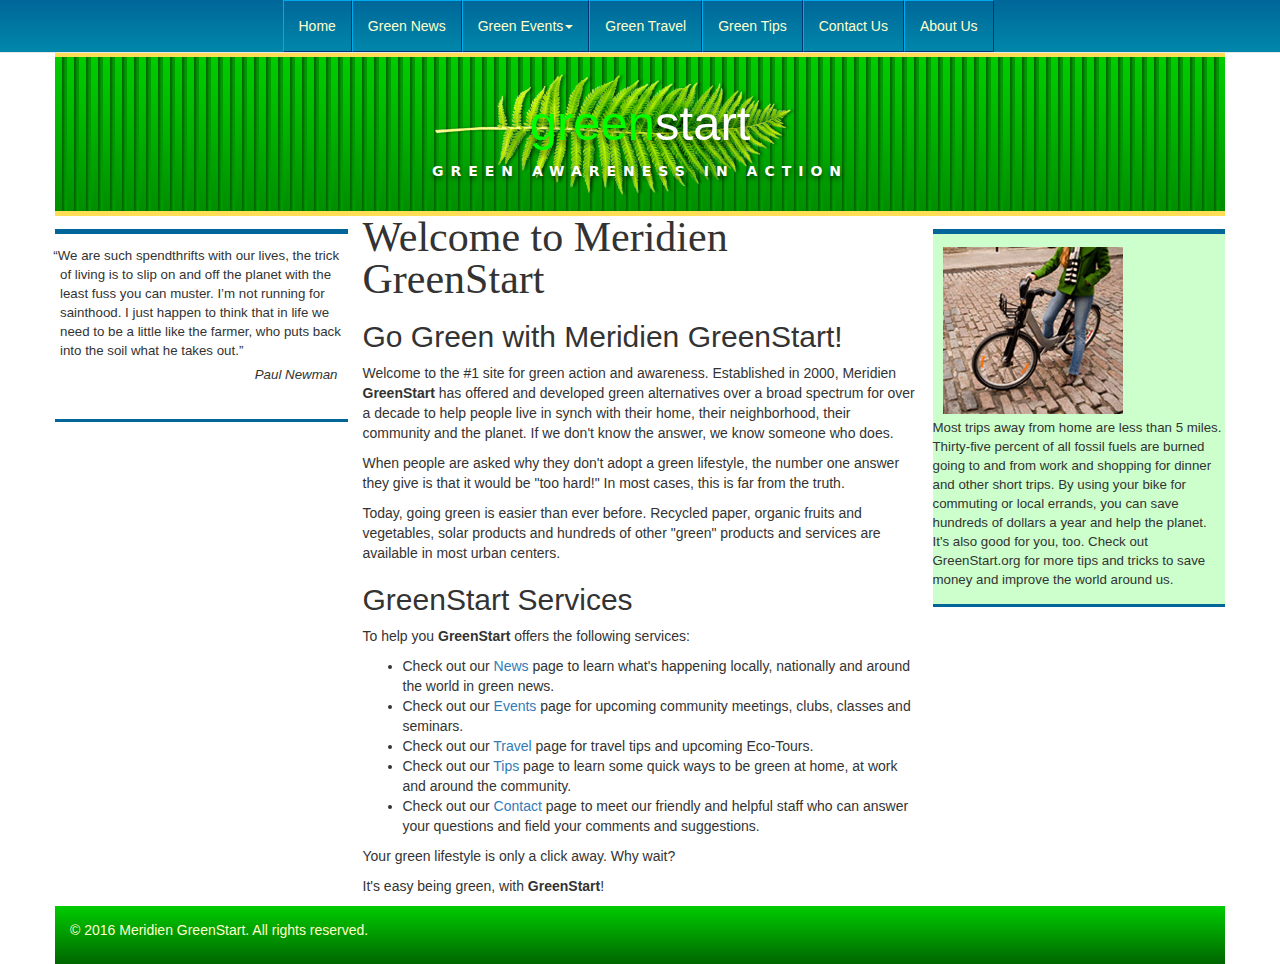
<file: Lessons/DWCC2017_Lesson_Files/lesson01/index.html>
<!DOCTYPE html>
<html lang="en">
<head>
  <meta charset="UTF-8">
  <meta http-equiv="X-UA-Compatible" content="IE=edge">
  <meta name="viewport" content="width=device-width, initial-scale=1">
<title>Meridien GreenStart Association - Welcome to our home page</title>
<!-- Bootstrap -->
  <link href="css/bootstrap.css" rel="stylesheet">
  <link href="green_styles.css" rel="stylesheet" type="text/css">

  <!-- HTML5 shim and Respond.js for IE8 support of HTML5 elements and media queries -->
  <!-- WARNING: Respond.js doesn't work if you view the page via file:// -->
  <!--[if lt IE 9]>
		  <script src="https://oss.maxcdn.com/html5shiv/3.7.2/html5shiv.min.js"></script>
		  <script src="https://oss.maxcdn.com/respond/1.4.2/respond.min.js"></script>
		<![endif]-->
<!--The following script tag downloads a font from the Adobe Edge Web Fonts server for use within the web page. We recommend that you do not modify it.--><script>var __adobewebfontsappname__="dreamweaver"</script><script src="http://use.edgefonts.net/source-sans-pro:n2,n4:default;patua-one:n4:default.js" type="text/javascript"></script>
<meta name="description" content="Meridien GreenStart Association - Welcome to our home page">
</head>
  <body>
	<div class="container">
      <div id="top" class="row">
        <nav class="navbar navbar-default navbar-fixed-top">
          <div class="container-fluid">
            <!-- Brand and toggle get grouped for better mobile display -->
            <div class="navbar-header">
              <button type="button" class="navbar-toggle collapsed" data-toggle="collapse" data-target="#defaultNavbar1" aria-expanded="false"><span class="sr-only">Toggle navigation</span><span class="icon-bar"></span><span class="icon-bar"></span><span class="icon-bar"></span></button>
</div>
            <!-- Collect the nav links, forms, and other content for toggling -->
            <div class="collapse navbar-collapse" id="defaultNavbar1">
              <ul class="nav navbar-nav">
                <li><a href="index.html">Home</a></li>
                <li><a href="news.html">Green News</a></li>
                <li class="dropdown"><a href="#" data-toggle="dropdown" class="dropdown-toggle">Green Events<strong class="caret"></strong></a>
                  <ul class="dropdown-menu">
                    <li><a href="events.html#calendar">Events Schedule</a></li>
                    <li><a href="events.html#classes">Class Schedule</a></li>
                    
                  </ul>
                </li>              
                <li><a href="travel.html">Green Travel </a></li>
                <li><a href="tips.html">Green Tips </a></li>
                <li><a href="contact_us.html">Contact Us</a></li>
                <li><a href="about_us.html">About Us</a></li>
              </ul>
            </div>
            <!-- /.navbar-collapse -->
          </div>
          <!-- /.container-fluid -->
        </nav>
      </div>
      <header id="header" class="row">
        <header class="col-sm-12">
          <h2><a href="index.html">green<span class="logowhite">start</span></a></h2>
          <p>GREEN AWARENESS IN ACTION </p>
        </header>
      </header>
      <main class="row">
<article class="col-md-6 col-md-push-3 col-sm-8 col-sm-push-4">
  <h1 id="main">Welcome to Meridien GreenStart</h1>
  <article>
    <h2>Go Green with Meridien GreenStart!</h2>
    <p>Welcome to the #1 site for green action and awareness. Established in 2000, Meridien <strong>GreenStart</strong> has offered and developed green alternatives over a broad spectrum for over a decade to help people live in synch with their home, their neighborhood, their community and the planet. If we don't know the answer, we know someone who does.</p>
    <p>When people are asked why they don't adopt a green lifestyle, the number one answer they give is that it would be &quot;too hard!&quot; In most cases, this is far from the truth. </p>
	<p>Today, going green is easier than ever before. Recycled paper, organic fruits and vegetables, solar products and hundreds of other &quot;green&quot; products and services are available in most urban centers.</p>
  </article>
  <article>
    <h2>GreenStart Services</h2>
    <p>To help you <strong>GreenStart</strong> offers the following services:</p>
    <ul>
      <li>Check out our <a href="news.html">News</a> page to learn what's happening locally, nationally and around the world in green news.</li>
      <li>Check out our <a href="#">Events</a> page for upcoming community meetings, clubs, classes and seminars.</li>
      <li>Check out our <a href="#">Travel</a> page for travel tips and upcoming Eco-Tours.</li>
      <li>Check out our <a href="#">Tips</a> page to learn some quick ways to be green at home, at work and around the community.</li>
      <li>Check out our <a href="#">Contact</a> page to meet our friendly and helpful staff who can answer your questions and field your comments and suggestions.</li>
    </ul>
    <p>Your green lifestyle is only a click away. Why wait?</p>
    <p>It's easy being green, with <strong>GreenStart</strong>!</p>
  </article>
</article>
      <aside class="col-md-3 col-md-pull-6 col-sm-4 col-sm-pull-8">
        <blockquote>
          <p>“We are such spendthrifts with our lives, the trick of living is to slip on and off the planet with the least fuss you can muster. I’m not running for sainthood. I just happen to think that in life we need to be a little like the farmer, who puts back into the soil what he takes out.” </p>
          <cite>Paul Newman</cite></blockquote>
      </aside>
      <aside class="col-md-3 sidebar2 col-sm-8 col-sm-push-4 col-md-push-0">
        <figure>
          <p><img src="images/bike.jpg" width="180" height="167" alt=""/></p>
          <figcaption>Most trips away from home are less than 5 miles. Thirty-five percent of all fossil fuels are burned going to and from work and shopping for dinner and other short trips. By using your bike for commuting or local errands, you can save hundreds of dollars a year and help the planet. It's also good for you, too. Check out GreenStart.org for more tips and tricks to save money and improve the world around us.</figcaption>
        </figure>
      </aside>
      </main>
      <footer class="row">
        <div class="col-sm-12">
          <p>&copy; 2016 Meridien GreenStart. All rights reserved.</p>
        </div>
      </footer>
	</div>
	<!-- jQuery (necessary for Bootstrap's JavaScript plugins) --> 
	<script src="js/jquery-1.11.3.min.js"></script>

	<!-- Include all compiled plugins (below), or include individual files as needed -->
<script src="js/bootstrap.js"></script>
  </body>
</html>
</file>
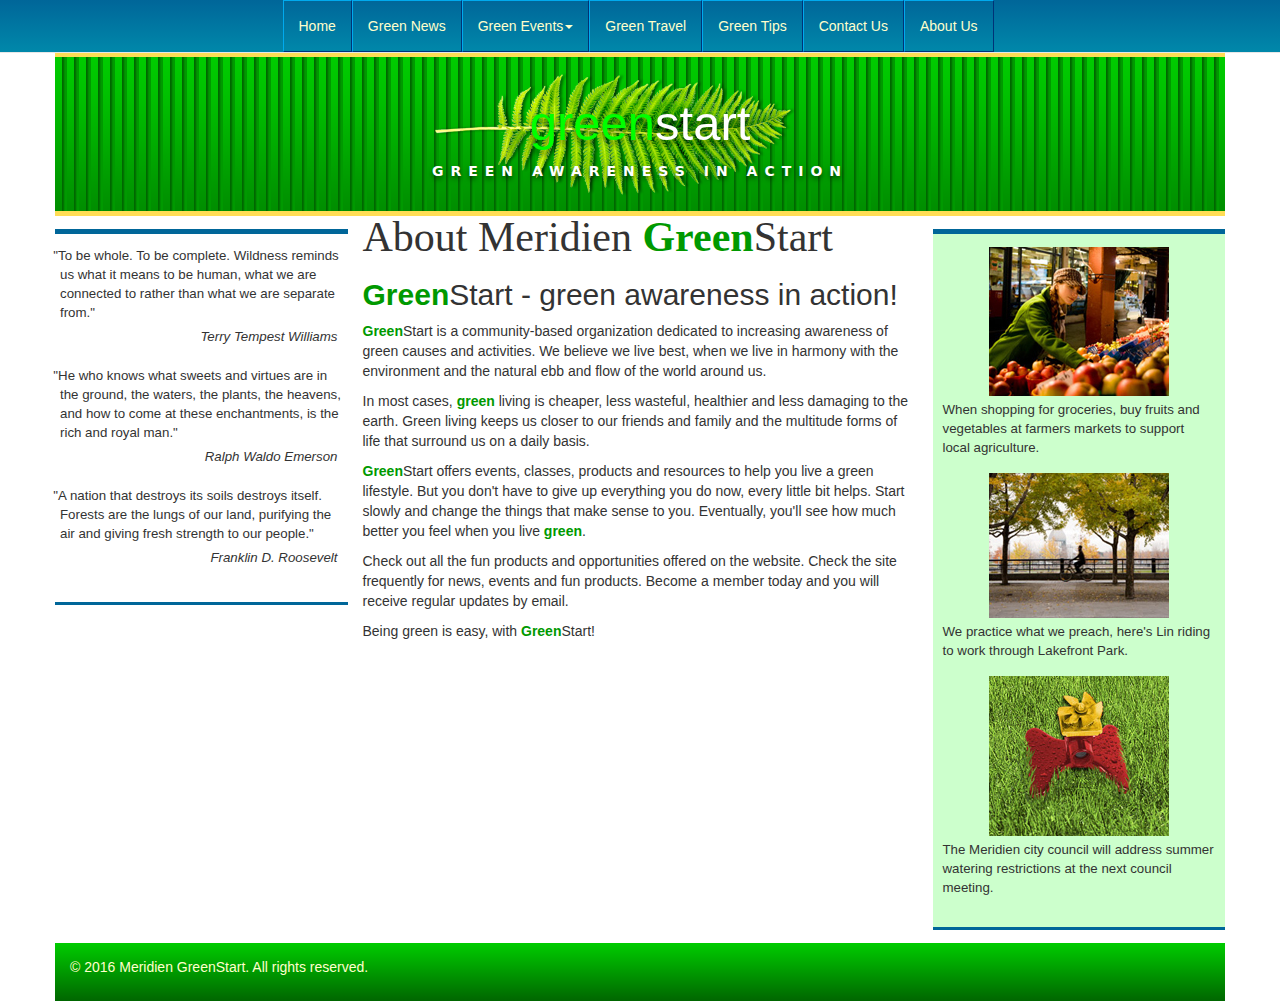
<file: Lessons/DWCC2017_Lesson_Files/lesson01/about_us.html>
<!DOCTYPE html>
<html lang="en"><!-- InstanceBegin template="/Templates/mygreen_temp.dwt" codeOutsideHTMLIsLocked="false" -->
  <head>
    <meta charset="UTF-8">
	<meta http-equiv="X-UA-Compatible" content="IE=edge">
	<meta name="viewport" content="width=device-width, initial-scale=1">
<!-- InstanceBeginEditable name="doctitle" -->
<title>Meridien GreenStart Association - About Meridien GreenStart</title>
<!-- InstanceEndEditable -->
<!-- Bootstrap -->
	<link href="css/bootstrap.css" rel="stylesheet">
	<link href="green_styles.css" rel="stylesheet" type="text/css">

	<!-- HTML5 shim and Respond.js for IE8 support of HTML5 elements and media queries -->
	<!-- WARNING: Respond.js doesn't work if you view the page via file:// -->
	<!--[if lt IE 9]>
		  <script src="https://oss.maxcdn.com/html5shiv/3.7.2/html5shiv.min.js"></script>
		  <script src="https://oss.maxcdn.com/respond/1.4.2/respond.min.js"></script>
		<![endif]-->
  <!--The following script tag downloads a font from the Adobe Edge Web Fonts server for use within the web page. We recommend that you do not modify it.--><script>var __adobewebfontsappname__="dreamweaver"</script><script src="http://use.edgefonts.net/source-sans-pro:n2,n4:default;patua-one:n4:default.js" type="text/javascript"></script>
<!-- InstanceBeginEditable name="head" -->
<meta name="description" content="Meridien GreenStart Association - add description here">
<!-- InstanceEndEditable -->
</head>
  <body>
	<div class="container">
      <div id="top" class="row">
        <nav class="navbar navbar-default navbar-fixed-top">
          <div class="container-fluid">
            <!-- Brand and toggle get grouped for better mobile display -->
            <div class="navbar-header">
              <button type="button" class="navbar-toggle collapsed" data-toggle="collapse" data-target="#defaultNavbar1" aria-expanded="false"><span class="sr-only">Toggle navigation</span><span class="icon-bar"></span><span class="icon-bar"></span><span class="icon-bar"></span></button>
</div>
            <!-- Collect the nav links, forms, and other content for toggling -->
            <div class="collapse navbar-collapse" id="defaultNavbar1">
              <ul class="nav navbar-nav">
                <li><a href="index.html">Home</a></li>
                <li><a href="news.html">Green News</a></li>
                <li class="dropdown"><a href="#" data-toggle="dropdown" class="dropdown-toggle">Green Events<strong class="caret"></strong></a>
                  <ul class="dropdown-menu">
                    <li><a href="events.html#calendar">Events Schedule</a></li>
                    <li><a href="events.html#classes">Class Schedule</a></li>
                    
                  </ul>
                </li>              
                <li><a href="travel.html">Green Travel </a></li>
                <li><a href="tips.html">Green Tips </a></li>
                <li><a href="contact_us.html">Contact Us</a></li>
                <li><a href="about_us.html">About Us</a></li>
              </ul>
            </div>
            <!-- /.navbar-collapse -->
          </div>
          <!-- /.container-fluid -->
        </nav>
      </div>
      <header id="header" class="row">
        <header class="col-sm-12">
          <h2><a href="index.html">green<span class="logowhite">start</span></a></h2>
          <p>GREEN AWARENESS IN ACTION </p>
        </header>
      </header>
      <main class="row"><!-- InstanceBeginEditable name="main_content" -->
<article class="col-md-6 col-md-push-3 col-sm-8 col-sm-push-4">
<h1>About Meridien <span class="green">Green</span>Start </h1>
<h2><span class="green">Green</span>Start - green awareness in action! </h2>
<p><span class="green">Green</span>Start is a community-based organization dedicated to increasing awareness of green causes and activities. We believe we live best, when we live in harmony with the environment and the natural ebb and flow of the world around us.</p>
<p>In most cases, <span class="green">green</span> living is cheaper, less wasteful, healthier and less damaging to the earth. Green living keeps us closer to our friends and family and the multitude forms of life that surround us on a daily basis.</p>
<p><span class="green">Green</span>Start offers events, classes, products and resources to help you live a green lifestyle. But you don't have to give up everything you do now, every little bit helps. Start slowly and change the things that make sense to you. Eventually, you'll see how much better you feel when you live <span class="green">green</span>.</p>
<p>Check out all the fun products and opportunities offered on the website. Check the site frequently for news, events and fun products. Become a member today and you will receive regular updates by email.</p>
<p>Being green is easy, with <span class="green">Green</span>Start!</p>
</article>
<!-- InstanceEndEditable --><!-- InstanceBeginEditable name="sidebar1" -->
<aside class="col-md-3 col-md-pull-6 col-sm-4 col-sm-pull-8">
<blockquote>
<p>&quot;To be whole. To be complete. Wildness reminds us what it means to be human, what we are connected to rather than what we are separate from.&quot;</p>
<cite class="author">Terry Tempest Williams</cite></blockquote>
<blockquote>
<p>&quot;He who knows what sweets and virtues are in the ground, the waters, the plants, the heavens, and how to come at these enchantments, is the rich and royal man.&quot; </p>
<cite>Ralph Waldo Emerson</cite></blockquote>
<blockquote>
<p>&quot;A nation that destroys its soils destroys itself. Forests are the lungs of our land, purifying the air and giving fresh strength to our people.&quot;</p>
<cite>Franklin D. Roosevelt</cite></blockquote>
</aside>
<!-- InstanceEndEditable --><!-- InstanceBeginEditable name="sidebar2" -->
<aside class="col-md-3 sidebar2 col-sm-8 col-sm-push-4 col-md-push-0">
<section>
<figure><img src="images/shopping.jpg" width="180" height="149" alt=""/>
<figcaption>When shopping for groceries, buy fruits and vegetables at farmers markets to support local agriculture.</figcaption>
</figure>
</section>
<section>
<figure> <img src="images/biking.jpg" width="180" height="145" alt="Bike to work to save gas"/>
<figcaption>We practice what we preach, here's Lin riding to work through Lakefront Park.</figcaption>
</figure>
</section>
<section>
<figure><img src="images/sprinkler.jpg" width="180" height="160" alt="Check watering restrictions in your area."/>
<figcaption>The Meridien city council will address summer watering restrictions at the next council meeting.</figcaption>
</figure>
</section>
<!-- end .sidebar1 -->
</aside>
<!-- InstanceEndEditable --></main>
      <footer class="row">
        <div class="col-sm-12">
          <p>&copy; 2016 Meridien GreenStart. All rights reserved.</p>
        </div>
      </footer>
	</div>
	<!-- jQuery (necessary for Bootstrap's JavaScript plugins) --> 
	<script src="js/jquery-1.11.3.min.js"></script>

	<!-- Include all compiled plugins (below), or include individual files as needed -->
<script src="js/bootstrap.js"></script>
  </body>
<!-- InstanceEnd --></html>
</file>
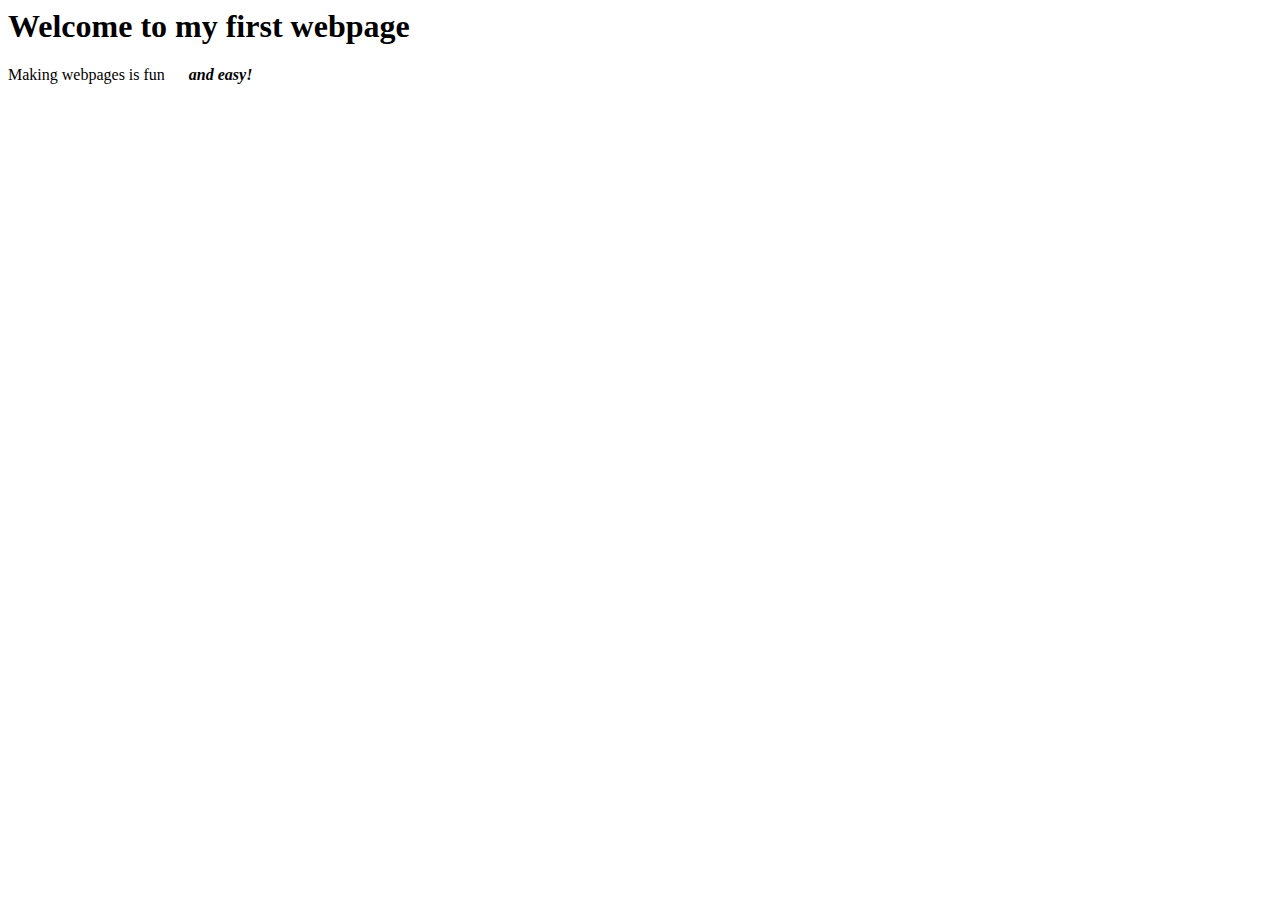
<file: Lessons/DWCC2017_Lesson_Files/lesson02bonus/firstpage.html>
<html>
<head><title>HTML Basics for Fun and Profit</title></head><body><h1>Welcome to my first webpage</h1>
<p>Making webpages is fun&#160;&#160;&#160;&#160;&#160; <strong><em>and easy!</em></strong></p> </body></html>
</file>
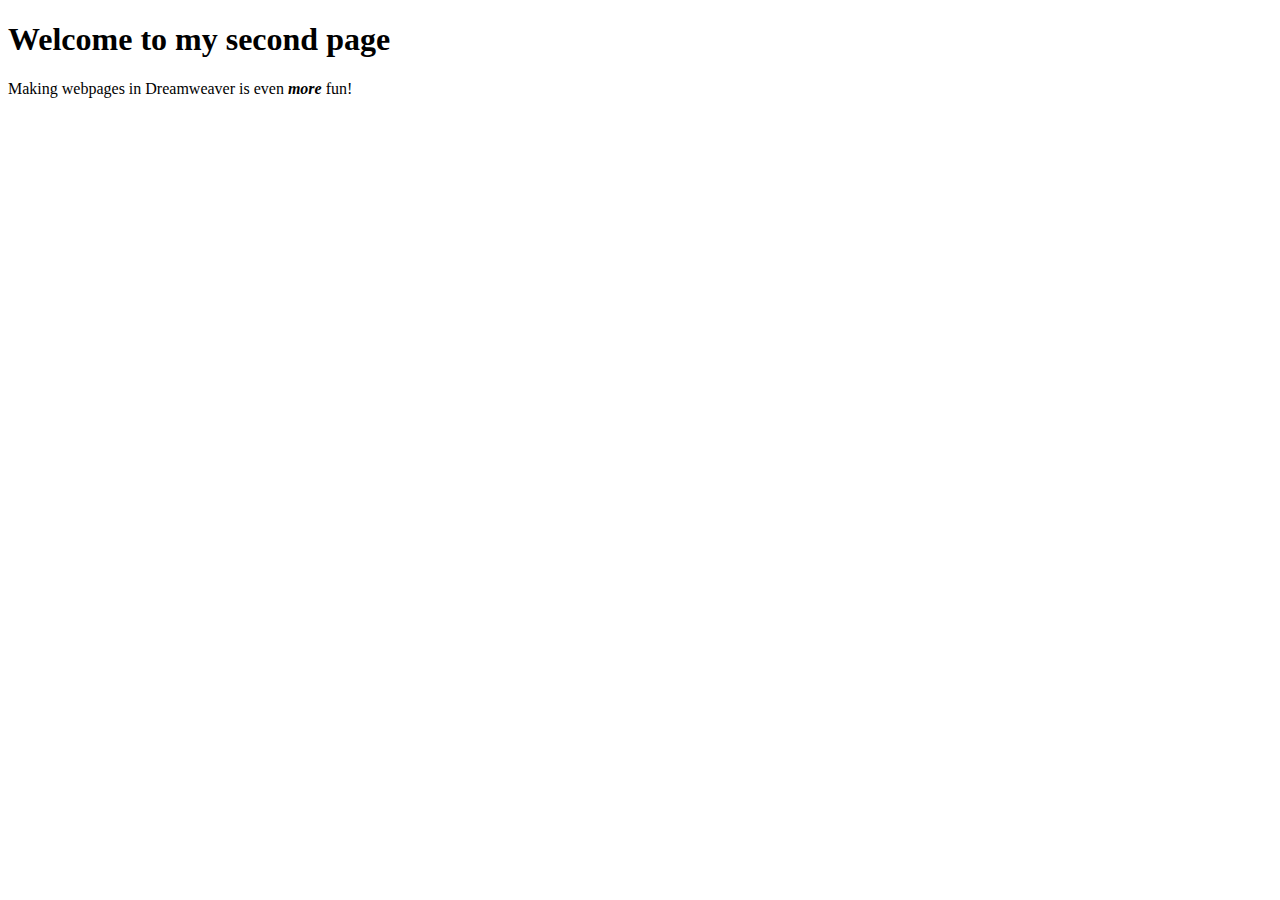
<file: Lessons/DWCC2017_Lesson_Files/lesson02bonus/secondpage.html>
<!doctype html>
<html>
<head>
<meta charset="UTF-8">
<title>HTML Basics, Page 2</title>
</head>

	<body><h1>Welcome to my second page</h1>
		<p>Making webpages in Dreamweaver is even 
		<em><strong>more</strong></em> fun!</p>
</body>
</html>
</file>
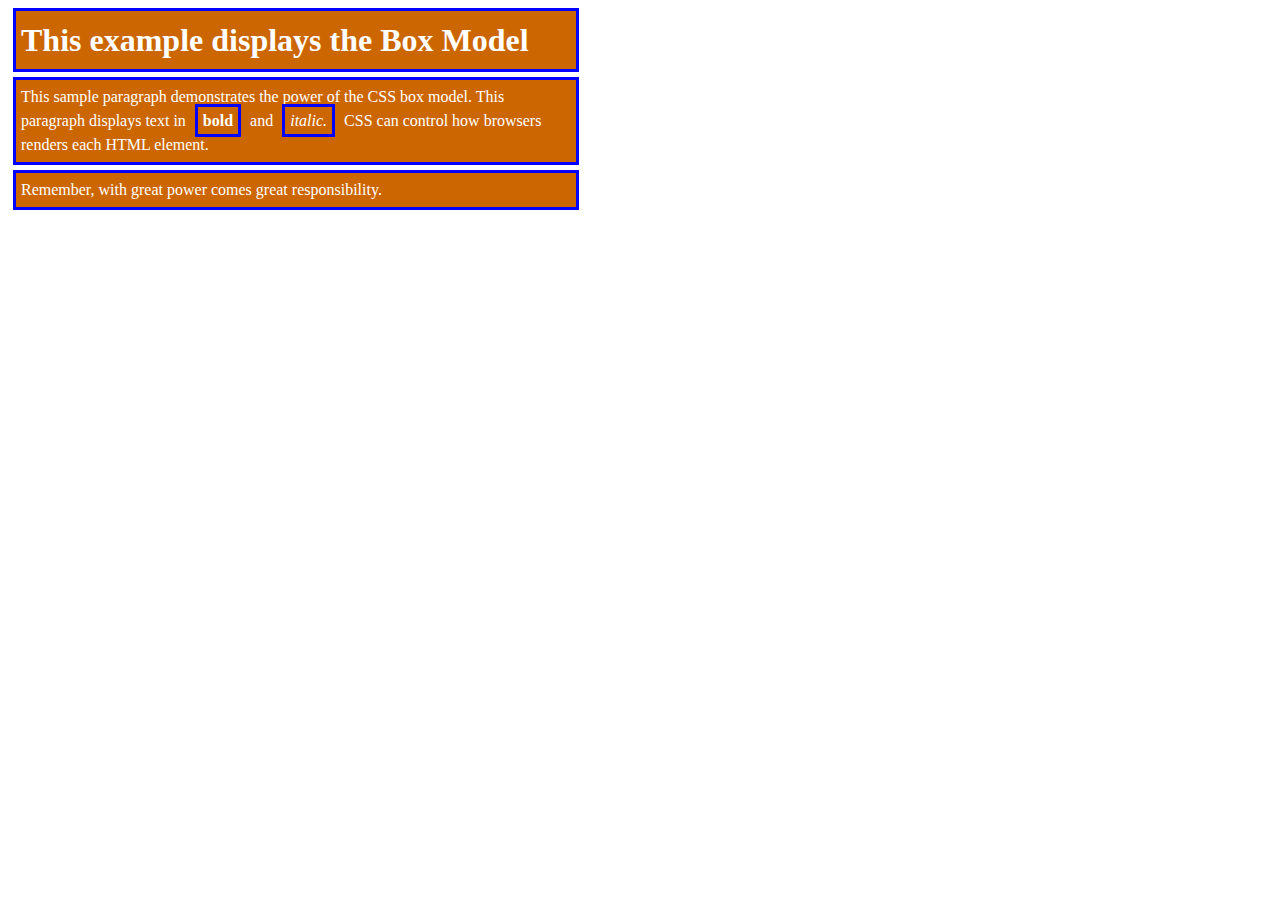
<file: Lessons/DWCC2017_Lesson_Files/lesson03/boxmodel.html>
<!DOCTYPE HTML>
<html>
<head>
<title>CSS Box Model</title>
<style type="text/css">
<!--
.box_model h1, .box_model p, .box_model strong, .box_model em {
	border: 3px solid blue;
	margin: 5px;
	padding: 5px;
	width: 550px;
	line-height: 150%;
	background-color: #C60;
	color: white;
}
-->
</style>
</head>

<body>
<div class="box_model">
<h1>This example displays the Box Model</h1>
<p> This  sample paragraph demonstrates the power of the CSS box model. This paragraph displays text in <strong>bold</strong> and <em>italic.</em> CSS can control how browsers renders each HTML element. </p>
<p>Remember, with great power comes great responsibility.</p>
</div>
</body>
</html>
</file>
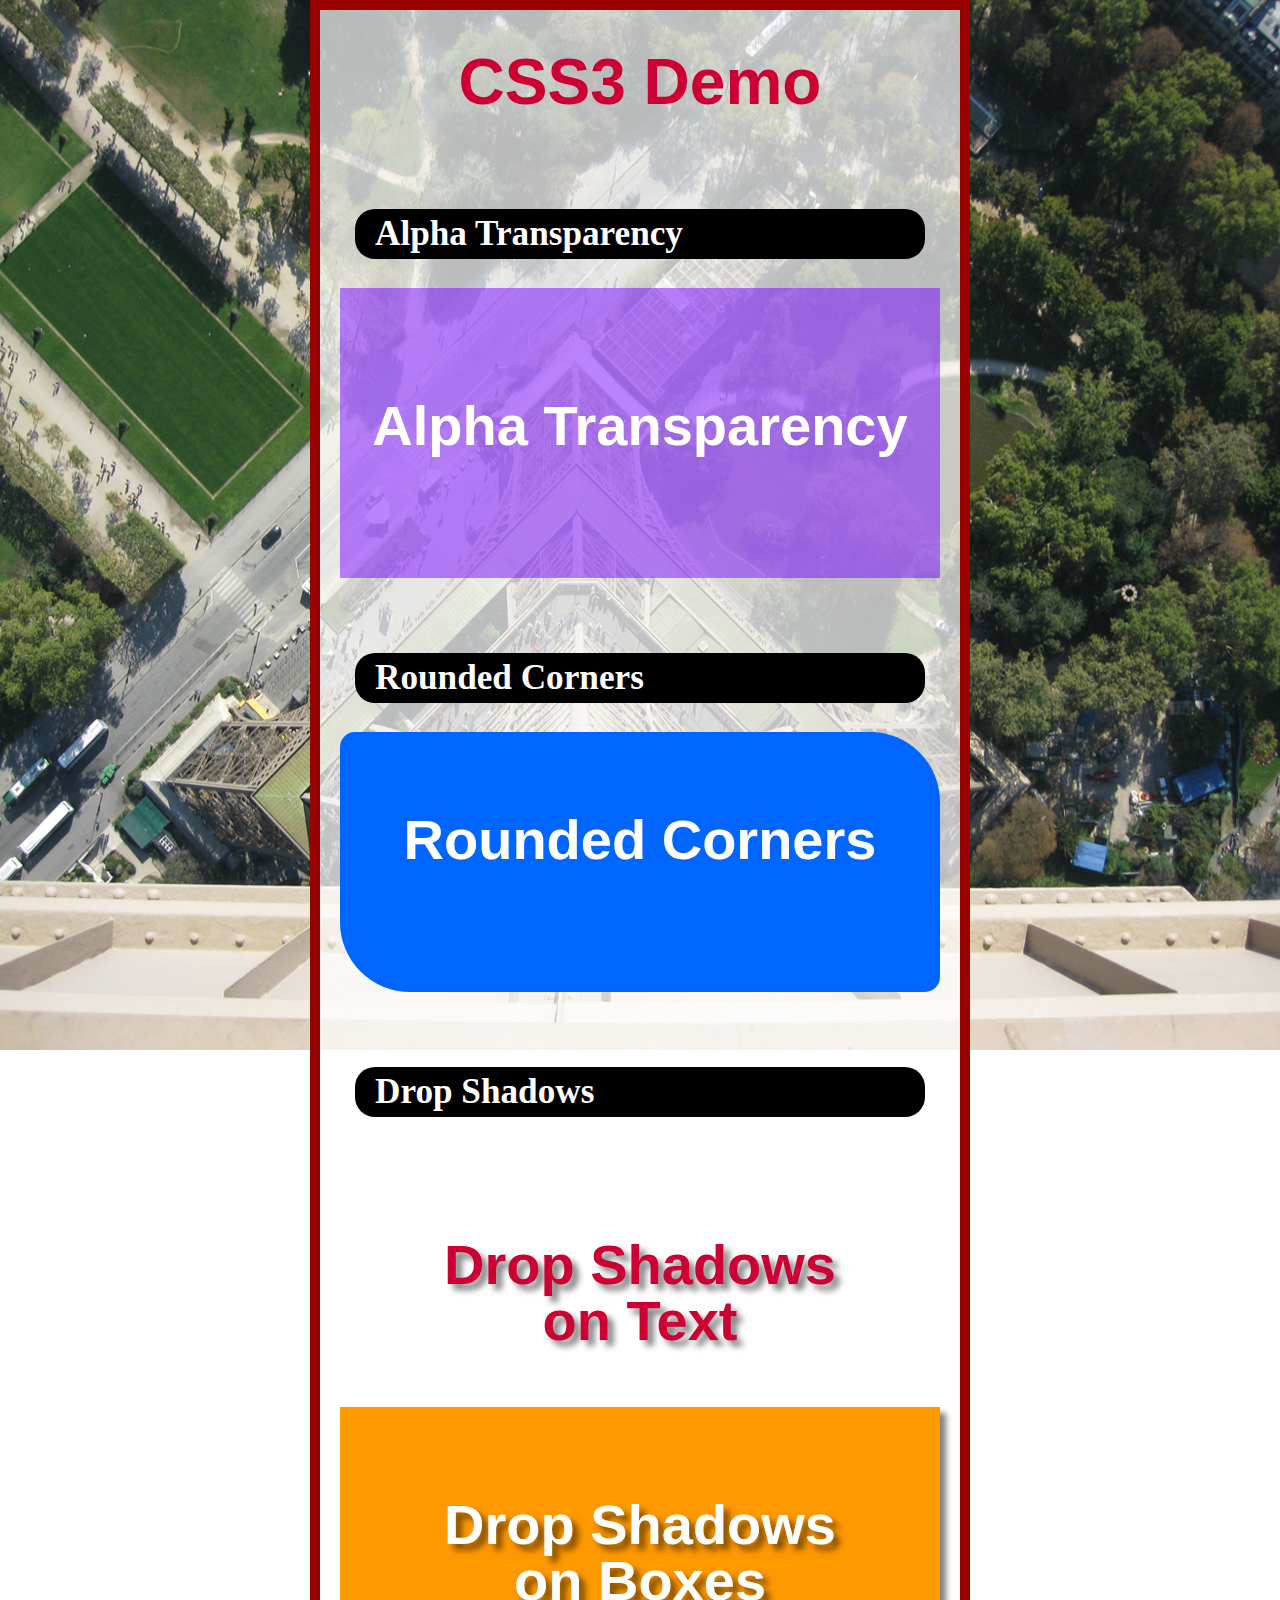
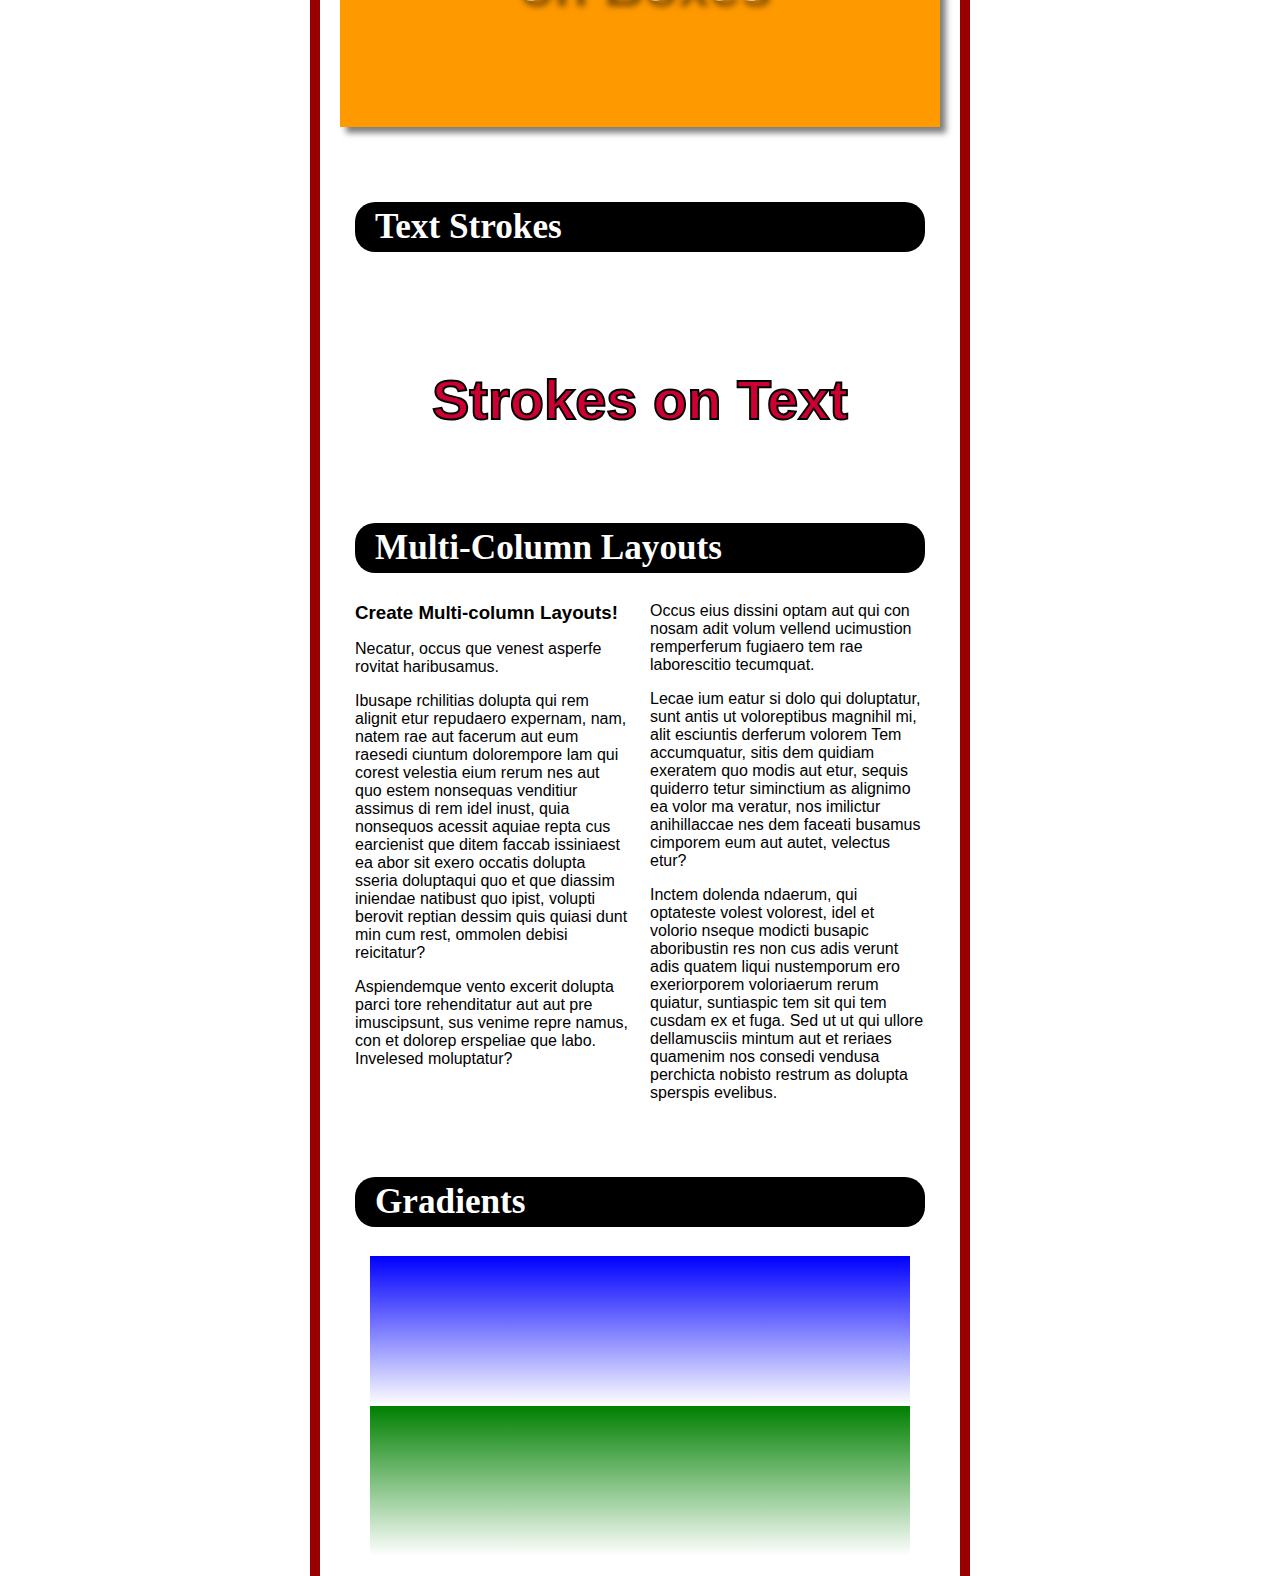
<file: Lessons/DWCC2017_Lesson_Files/lesson03/css3_demo.html>
<!DOCTYPE HTML>
<html>
<head>
<meta charset="UTF-8">
<title>CSS3 Features and Effects</title>
<style type="text/css">
body {
	font-family: "Myriad Pro Bold";
	margin: 0px;
	background-image: url(images/eiffel.JPG);
	background-repeat: no-repeat;
	background-position: center top;
	height: 100%;
	background-attachment: fixed;
}
h1 {
	font-size: 350%;
	line-height:1em;
	text-align: center;
	padding-top: 20px;
	padding-bottom: 20px;
	margin-top: 100px;
	font-family: Arial, Helvetica, sans-serif;
	color: #C03;
	}
h2 {
	border-radius:20px;
	font-size: 220%;
	color: #FFF;
	background-color: #000;
	width: 90%;
	margin-right: auto;
	margin-left: auto;
	padding-top: 5px;
	padding-right: 10px;
	padding-bottom: 5px;
	padding-left: 20px;
	margin-top: 75px;
}

.alpha {
	height: 250px;
	width: 600px;
	margin-right: auto;
	margin-left: auto;
	text-align: center;
	padding-top: 10px;
	margin-top: 0px;
	margin-bottom: 0px;
	background: rgba(120, 10, 255, 0.5);
	font-size: 100%;
	color: #FFF;
	padding-bottom: 30px;
}
.alpha h1 {
	color: #FFF;
	padding-top: 0px;
}
.columns h3 {margin: 0px;}

.columns { font-family: "Trebuchet MS", Arial, Helvetica, sans-serif;
	font-size: 100%;
	width: 95%;
	margin-right: auto;
	margin-left: auto;
	-moz-column-count: 2;
	-webkit-column-count: 2;
	-moz-column-gap: 20px;
	-webkit-column-gap: 20px;
	column-count: 2;
	column-gap: 20px;
}
.round {
	-moz-border-radius: 15px 70px 15px 70px;
	-webkit-border-radius: 15px 70px 15px 70px;
	border-radius: 15px 70px 15px 70px;
	width: 600px;
	margin-right: auto;
	margin-left: auto;
	text-align: center;
	vertical-align: middle;
	padding-top: 10px;
	margin-top: 0px;
	margin-bottom: 0px;
	background-color: #06F;
	color: #FFF;
	height: 250px;
}
.round h1 {
	margin: 0px;
	padding-top: 70px;
	padding-right: 0px;
	padding-bottom: 30px;
	padding-left: 0px;
	color: #FFF;
}
.shadow {
	text-shadow: 6px 6px 6px rgba(0, 0, 0, 0.5);
}
div.shadow {
	-webkit-box-shadow: 6px 6px 6px rgba(0, 0, 0, 0.5);
	background-color: #F90;
	height: 250px;
	vertical-align: middle;
	padding-top: 70px;
	padding-right: 0px;
	padding-bottom: 0px;
	padding-left: 0px;
}
.shadow h1 {
	color: #FFF;
	height: 300px;
	margin: 0px;
}
.fonts {
	font-family: Stencil;
}
.stroke {
	-webkit-text-stroke-color: black;
	-webkit-text-stroke-width: 2px;
}
.gradient	{
	width:90%;
	height:300px;
	background: -webkit-gradient(linear, left top, left bottom, 
                             from(blue), to(white), 
                             color-stop(0.5, white), color-stop(0.5, green));
	margin-right: 5%;
	margin-left: 5%;
	}
.first {
	margin-top: 0px;
	font-family: "Trebuchet MS", Arial, Helvetica, sans-serif;
	font-weight: bold;
	font-size: 400%;
	
}
section	{
	width: 600px;
	background: rgba(255, 255, 255, 0.7);
	border-right-width: 10px;
	border-left-width: 10px;
	border-right-style: solid;
	border-left-style: solid;
	border-right-color: #900;
	border-left-color: #900;
	margin-right: auto;
	margin-left: auto;
	padding: 20px;
	border-top: 10px solid #900;
}
html {
	height: 100%;
}
video	{
	margin-right: auto;
	margin-left: auto;
	display: block;
	text-align: center;
	}
</style>
</head>

<body>
<section><h1 class="first">CSS3 Demo</h1>

<h2>Alpha Transparency</h2>
  <div class="alpha">
    <h1>Alpha Transparency</h1>
  </div>
    
<h2>Rounded Corners</h2>
	<div class="round"><h1>Rounded Corners</h1></div>

<h2>Drop Shadows</h2>
	<h1 class="shadow">Drop Shadows <br>
	on Text</h1>
  <div class="shadow"><h1>Drop Shadows <br>
on Boxes</h1></div>

<h2>Text Strokes</h2>
	<h1 class="stroke">Strokes on Text</h1>
    
    <h2>Multi-Column Layouts</h2>
  <div class="columns">
    <h3>Create Multi-column Layouts!</h3>
    <p>Necatur, occus que venest asperfe rovitat haribusamus.</p>
<p>Ibusape rchilitias dolupta qui rem alignit etur repudaero expernam, nam, natem rae aut facerum aut eum raesedi ciuntum dolorempore lam qui corest velestia eium rerum nes aut quo estem nonsequas venditiur assimus di rem idel inust, quia nonsequos acessit aquiae repta cus earcienist que ditem faccab issiniaest ea abor sit exero occatis dolupta sseria doluptaqui quo et que diassim iniendae natibust quo ipist, volupti berovit reptian dessim quis quiasi dunt min cum rest, ommolen debisi reicitatur?</p>
<p>Aspiendemque vento excerit dolupta parci tore rehenditatur aut aut pre imuscipsunt, sus venime repre namus, con et dolorep erspeliae que labo. Invelesed moluptatur?</p>
<p>Occus eius dissini optam aut qui con nosam adit volum vellend ucimustion remperferum fugiaero tem rae laborescitio tecumquat.</p>
<p>Lecae ium eatur si dolo qui doluptatur, sunt antis ut voloreptibus magnihil mi, alit esciuntis derferum volorem Tem accumquatur, sitis dem quidiam exeratem quo modis aut etur, sequis quiderro tetur siminctium as alignimo ea volor ma veratur, nos imilictur anihillaccae nes dem faceati busamus cimporem eum aut autet, velectus etur? </p>
<p>Inctem dolenda ndaerum, qui optateste volest volorest, idel et volorio nseque modicti busapic aboribustin res non cus adis verunt adis quatem liqui nustemporum ero exeriorporem voloriaerum rerum quiatur, suntiaspic tem sit qui tem cusdam ex et fuga. Sed ut ut qui ullore dellamusciis mintum aut et reriaes quamenim nos consedi vendusa perchicta nobisto restrum as dolupta sperspis evelibus.
</p></div>

<h2>Gradients</h2>
	<div class="gradient">&nbsp;</div>

</section>
</body>
</html>
</file>
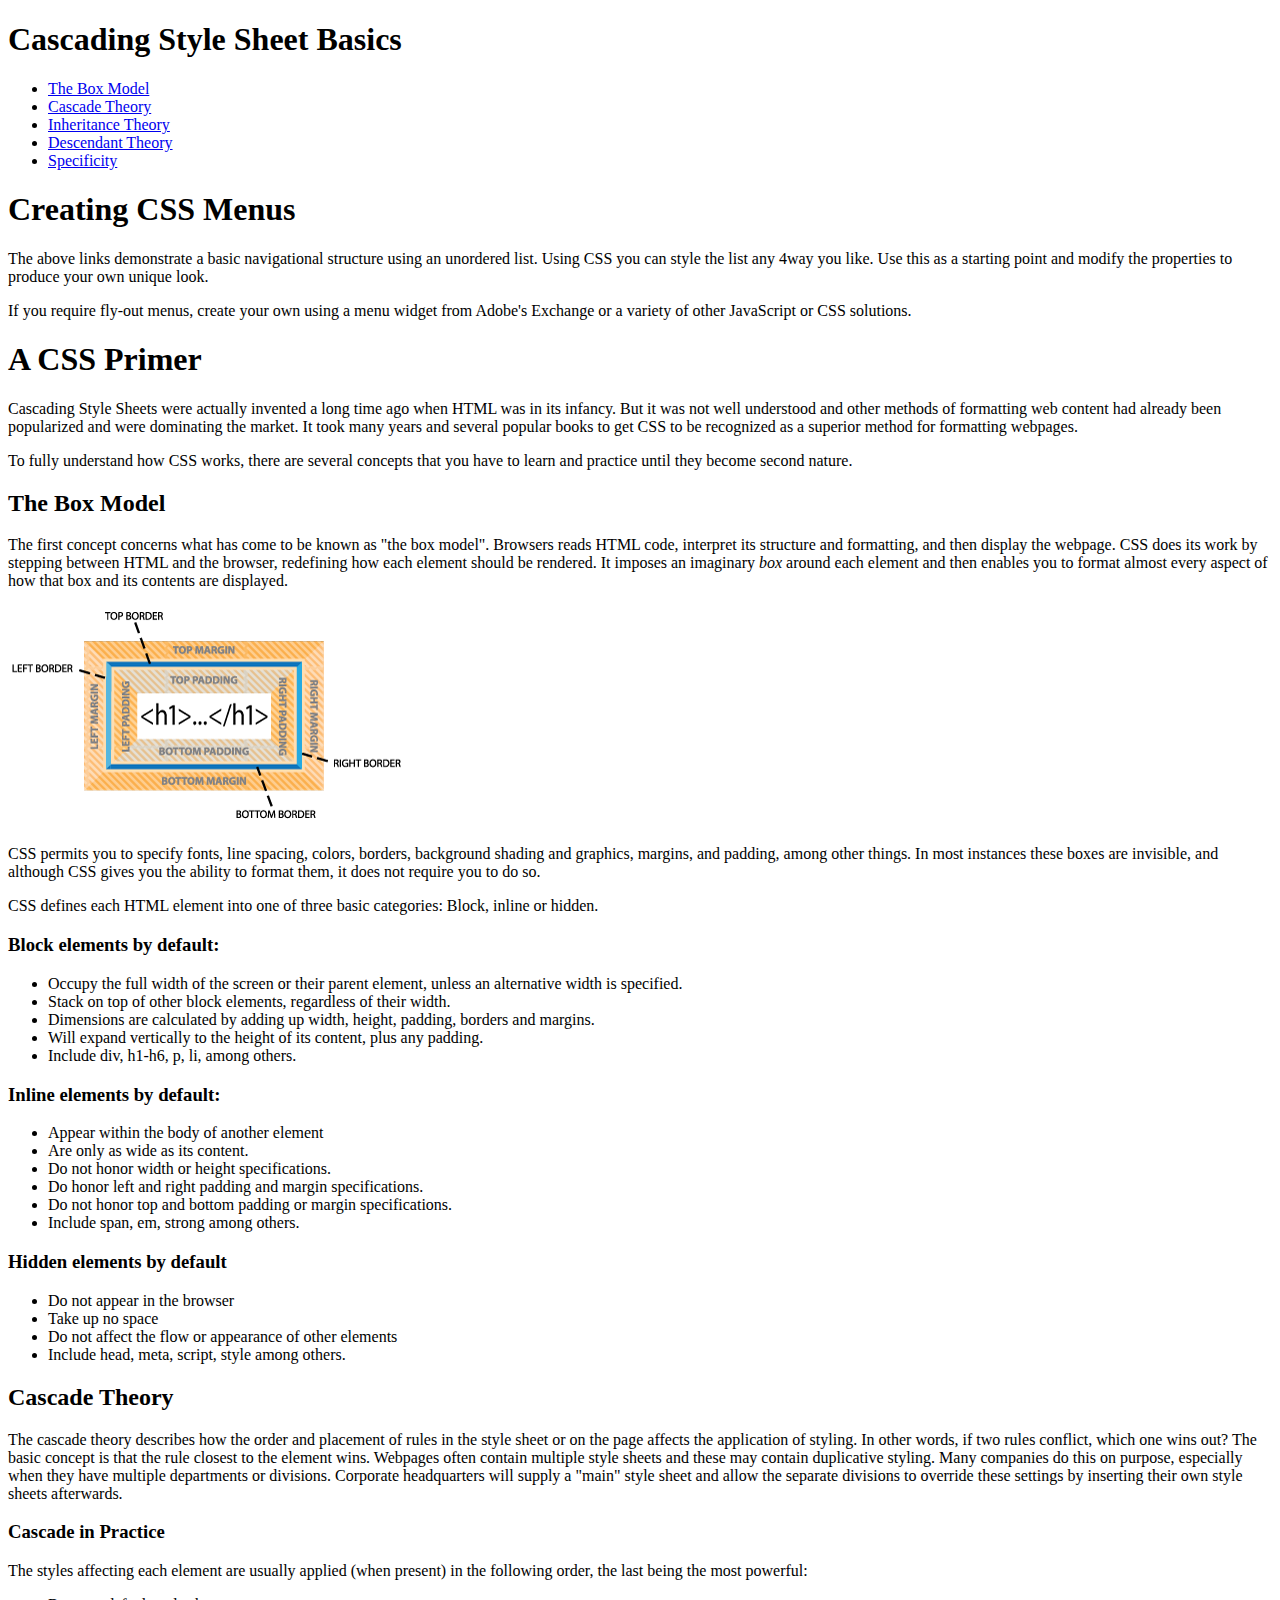
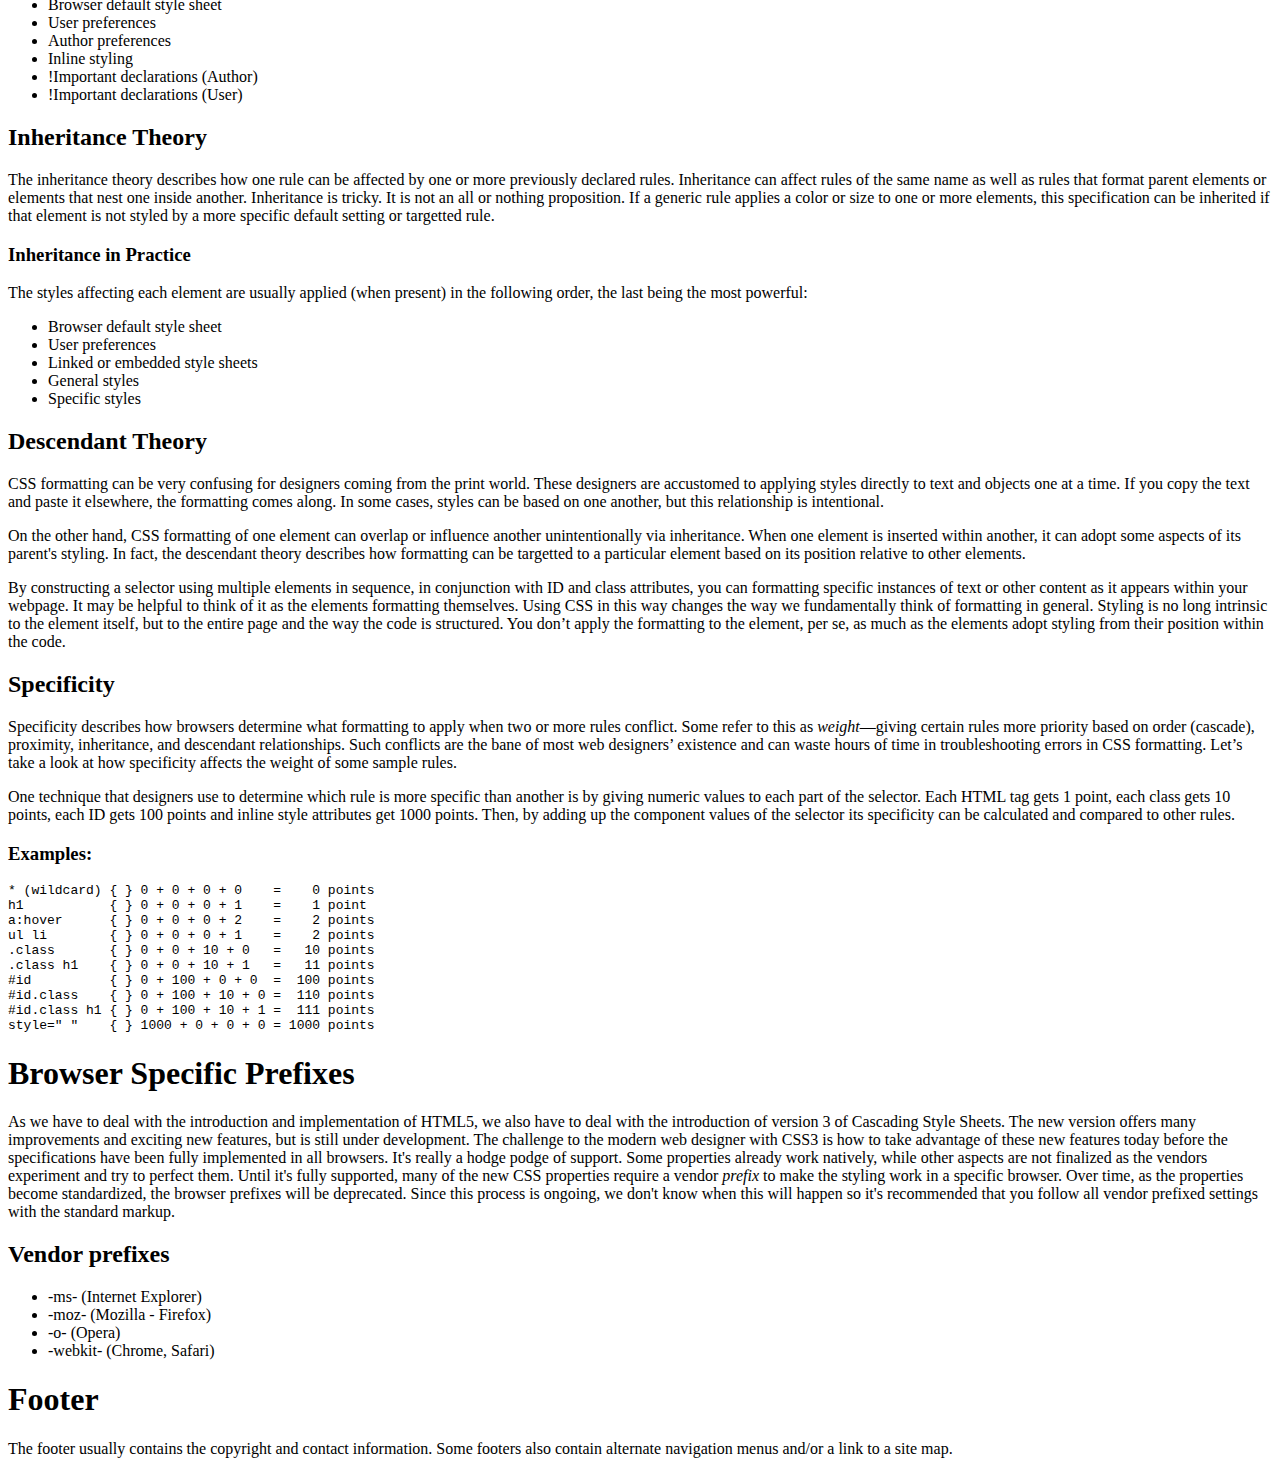
<file: Lessons/DWCC2017_Lesson_Files/lesson03/css_basics.html>
<!doctype html>
<html>
<head>
<meta charset="UTF-8">
<title>CSS Basics</title>
<style type="text/css">

</style>
<link href="linked.css" rel="stylesheet" type="text/css">
<!--[if lt IE 9]>
<script src="http://html5shiv.googlecode.com/svn/trunk/html5.js"></script>
<![endif]-->
</head>
<body>

<div class="container">
<header>
<h1>Cascading Style Sheet Basics</h1>
</header>
<section class="sidebar1">
<nav>
    <ul>
      <li><a href="box_model">The Box Model</a></li>
      <li><a href="#cascade">Cascade Theory</a></li>
<li><a href="#inheritance">Inheritance Theory</a></li>
      <li><a href="#descendant">Descendant Theory</a></li>
      <li><a href="#specificity">Specificity</a></li>
    </ul>
</nav>
<aside>
<h1>Creating CSS Menus</h1>
<p>The above links demonstrate a basic navigational structure using an unordered list. Using CSS you can style the list any 4way you like. Use this as a starting point and modify the properties to produce your own unique look. </p>
<p>If you require fly-out menus, create your own using  a menu widget from Adobe's Exchange or a variety of other JavaScript or CSS solutions.</p>
</aside>
<!-- end .sidebar1 --></section>
<article class="content">
<h1 id="CSS_primer">A CSS Primer</h1>
<p>Cascading Style Sheets were actually invented a long time ago when HTML was in its infancy. But it was not well understood and other methods of formatting web content had already been popularized and were dominating the market. It took many years and several popular books to get CSS to be recognized as a superior method for formatting webpages.</p>
<p>To fully understand how CSS works, there are several concepts that you have to learn and practice until they become second nature.</p>
<section id="box_model">
<h2>The Box Model</h2>
<p>The first concept concerns what has come to be known as &quot;the box model&quot;. Browsers reads HTML code, interpret its structure and formatting, and then display the webpage. CSS does its work by stepping between HTML and the browser, redefining how each element should be rendered. It imposes an imaginary <em>box</em> around each element and then enables you to format almost every aspect of how that box and its contents are displayed.</p>
<p><img src="images/boxmodel.png" width="400" height="219" alt=""/></p>
<p>CSS permits you to specify fonts, line spacing, colors, borders, background shading and graphics, margins, and padding, among other things. In most instances these boxes are invisible, and although CSS gives you the ability to format them, it does not require you to do so.</p>
<p>CSS defines each HTML element  into one of three basic categories: Block, inline or hidden.</p>
<h3>Block elements by default:</h3>
<ul>
<li>Occupy the  full width of the screen or their parent element, unless an alternative width is specified.</li>
<li>Stack on top of other block elements, regardless of their width.</li>
<li>Dimensions are calculated by adding up width, height, padding, borders and margins.</li>
<li>Will expand vertically to the  height of its content, plus any padding.</li>
<li>Include  div, h1-h6, p, li, among others.</li>
</ul>
<h3>Inline elements by default:</h3>
<ul>
<li>Appear within the body of another element</li>
<li>Are only as wide as its content.</li>
<li>Do not honor width or height specifications.</li>
<li>Do honor left and right padding and margin specifications.</li>
<li>Do not honor  top and bottom padding or margin specifications.</li>
<li>Include  span, em, strong among others.</li>
</ul>
<h3>Hidden elements by default</h3>
<ul>
<li>Do not appear in the browser</li>
<li>Take up no space</li>
<li>Do not affect the flow or appearance of other elements</li>
<li>Include head, meta, script, style among others.</li>
</ul>
</section>
<section id="cascade">
<h2>Cascade Theory</h2>
<p>The cascade theory describes how the order and placement of rules in the style sheet or on the page affects the application of styling. In other words, if two rules conflict, which one wins out? The basic concept is that the rule closest to the element wins. Webpages often contain multiple style sheets and these may contain duplicative styling. Many companies do this on purpose, especially when they have multiple departments or divisions. Corporate headquarters will supply a &quot;main&quot; style sheet and allow the separate divisions to override these settings by inserting their own style sheets afterwards.</p>
<h3>Cascade in Practice</h3>
<p>The styles affecting each element are usually applied (when present) in the following order, the last being the most powerful:</p>
<ul>
<li>Browser default style sheet</li>
<li>User preferences</li>
<li>Author preferences</li>
<li>Inline styling</li>
<li>!Important declarations (Author)</li>
<li>!Important declarations (User)</li>
</ul>
</section>
<section id="inheritance">
<h2>Inheritance Theory</h2>
<p>The inheritance theory describes how one rule can be affected by one or more previously declared rules. Inheritance can affect rules of the same name as well as rules that format parent elements or elements that nest one inside another. Inheritance is tricky. It is not an all or nothing proposition. If a generic rule applies a color or size to one or more elements, this specification can be inherited if that element is not styled by a more specific default setting or targetted rule. </p>
<h3>Inheritance in Practice</h3>
<p>The styles affecting each element are usually applied (when present) in the following order, the last being the most powerful:</p>
<ul>
<li>Browser default style sheet</li>
<li>User preferences</li>
<li>Linked or embedded style sheets</li>
<li>General styles</li>
<li>Specific styles</li>
</ul>
</section>
<section id="descendant">
<h2>Descendant Theory</h2>
<p>CSS formatting can be very confusing for designers coming from the print world. These designers are accustomed to applying styles directly to text and objects one at a time. If you copy the text and paste it elsewhere, the formatting comes along. In some cases, styles can be based on one another, but this relationship is intentional. </p>
<p>On the other hand, CSS formatting of one element can overlap or influence another unintentionally via inheritance. When one element is inserted within another, it can adopt some aspects of its parent's styling. In fact, the descendant theory describes how formatting can be targetted to a particular element based on its position relative to other elements. </p>
<p>By constructing a selector using multiple elements in sequence, in conjunction with ID and class attributes, you can formatting specific instances of text or other content as it appears within your webpage. 
It may be helpful to think of it as  the elements formatting themselves. Using CSS in this way changes the way we fundamentally think of formatting in general. Styling is no long intrinsic to the element itself, but to the entire page and the way the code is structured. You don&rsquo;t apply the formatting to the element, per se, as much as the elements adopt styling from their position within the code. </p>
</section>
<section id="specificity">
<h2>Specificity</h2>
<p>Specificity describes how browsers determine what formatting to apply when two or more rules conflict. Some refer to this as <em>weight</em>—giving certain rules more priority based on order (cascade), proximity, inheritance, and descendant relationships. Such conflicts are the bane of most web designers&rsquo; existence and can waste hours of time in troubleshooting errors in CSS formatting. Let&rsquo;s take a look at how specificity affects the weight of some sample rules.</p>
<p>One technique that designers use to determine which rule is more specific than another is by giving numeric values to each part of the selector. Each HTML tag gets 1 point, each class gets 10 points,  each ID gets 100 points and inline style attributes get 1000 points. Then, by adding up the component values of the selector its specificity can be calculated and compared to other rules.</p>
<h3>Examples:</h3>
<pre>* (wildcard) { } 0 + 0 + 0 + 0    =    0 points
h1           { } 0 + 0 + 0 + 1    =    1 point
a:hover      { } 0 + 0 + 0 + 2    =    2 points
ul li        { } 0 + 0 + 0 + 1    =    2 points 
.class       { } 0 + 0 + 10 + 0   =   10 points
.class h1    { } 0 + 0 + 10 + 1   =   11 points
#id          { } 0 + 100 + 0 + 0  =  100 points
#id.class    { } 0 + 100 + 10 + 0 =  110 points
#id.class h1 { } 0 + 100 + 10 + 1 =  111 points
style=&quot; &quot;    { } 1000 + 0 + 0 + 0 = 1000 points</pre>
</section>
<!-- end .content -->
</article>
<section class="sidebar2">
<aside>
<h1>Browser Specific Prefixes</h1>
  <p>As we have to deal with the introduction and implementation of HTML5, we also have to deal with the introduction of version 3 of Cascading Style Sheets. The new version offers many improvements and exciting new features, but is still under development. The challenge to the modern web designer with CSS3 is how to take advantage of these new features today before the specifications  have been fully  implemented in all  browsers. It's really a hodge podge of support. Some properties already work natively, while other aspects are not finalized as the vendors  experiment and try to perfect them. Until it's fully supported, many of the new CSS properties require a vendor <em>prefix </em>to make the styling work in a specific browser. Over time, as the properties become standardized, the browser prefixes will be deprecated. Since this process is ongoing, we don't know when this will happen so it's recommended that you follow all vendor prefixed settings with the standard markup.</p>
<h2>Vendor prefixes</h2>
<ul>
<li>-ms- (Internet Explorer)</li>
<li>-moz- (Mozilla - Firefox)</li>
<li>-o- (Opera)</li>
<li>-webkit- (Chrome, Safari)</li>
</ul>
</aside>
</section>
<footer>
<h1>Footer</h1>
<p>The footer usually contains the copyright and contact information. Some footers also contain alternate navigation menus and/or a link to a site map.</p>
</footer>
  <!-- end .container --></div>
</body>
</html>
</file>
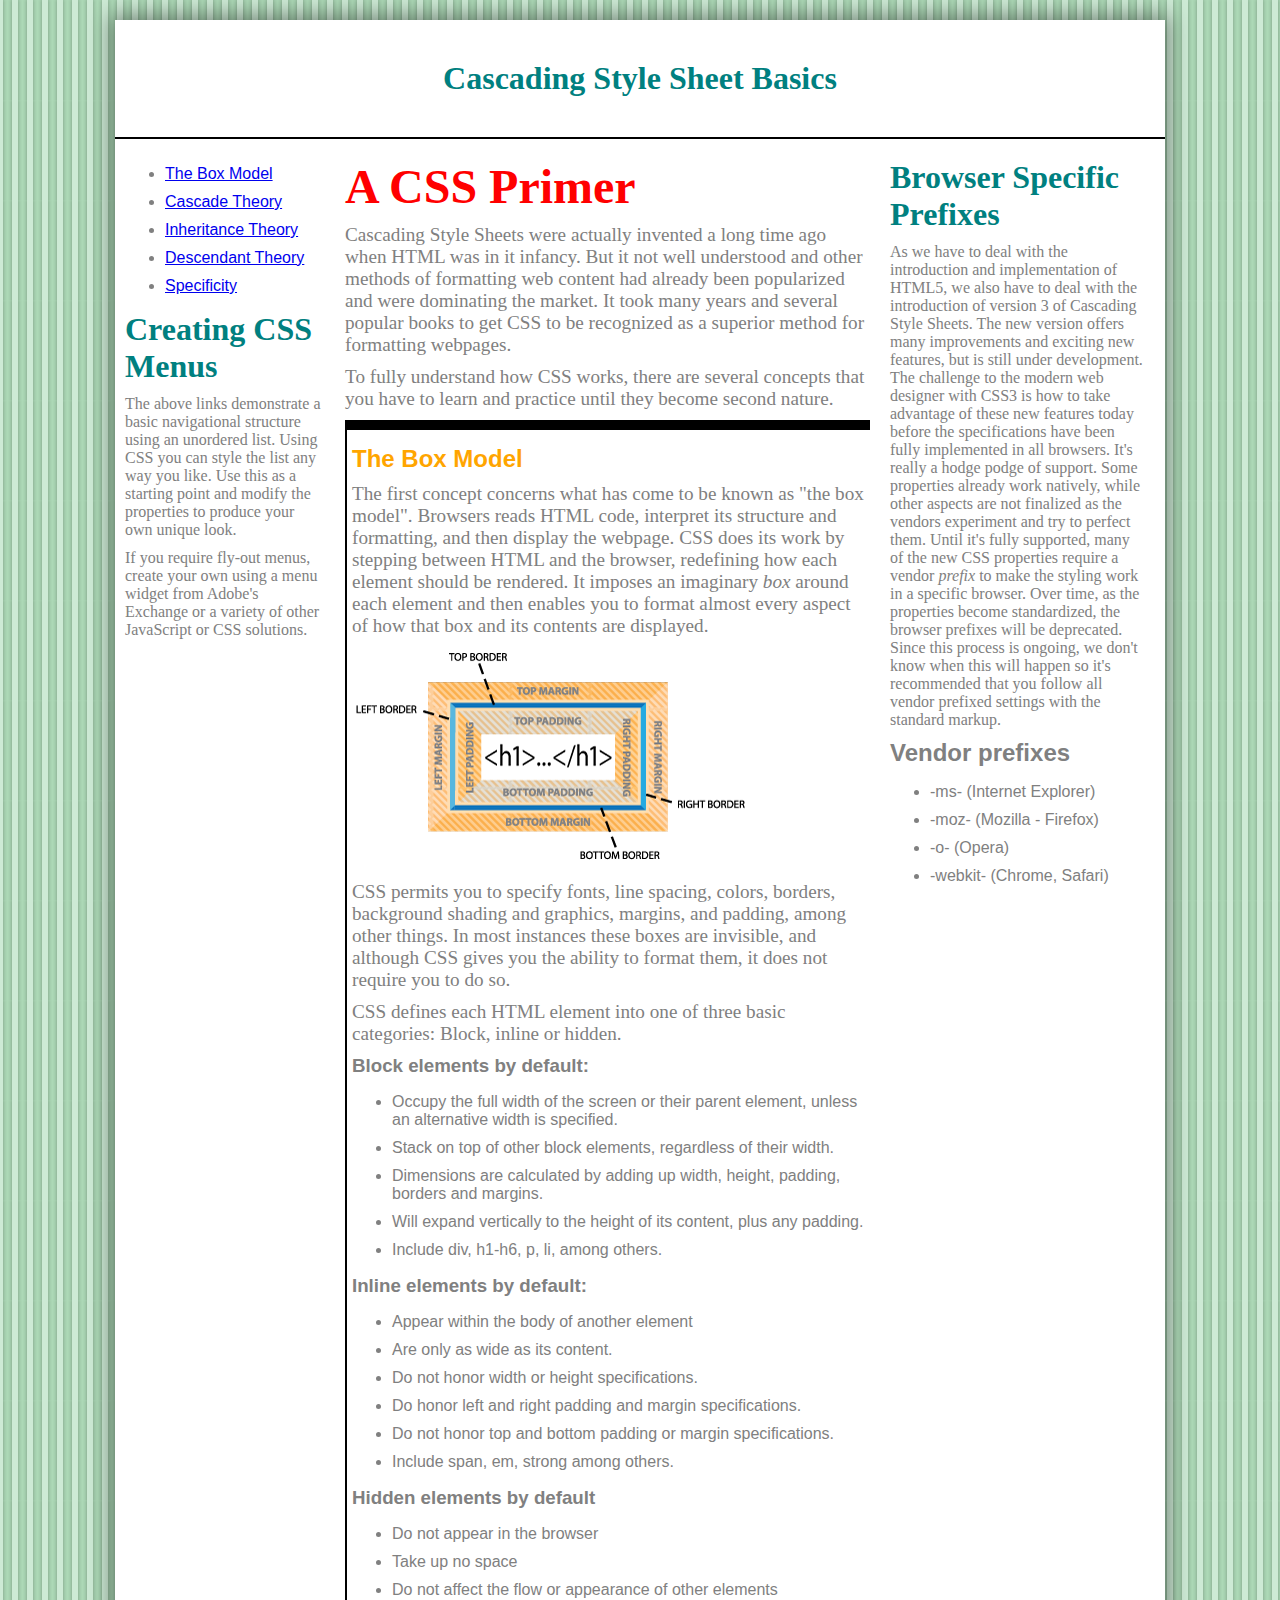
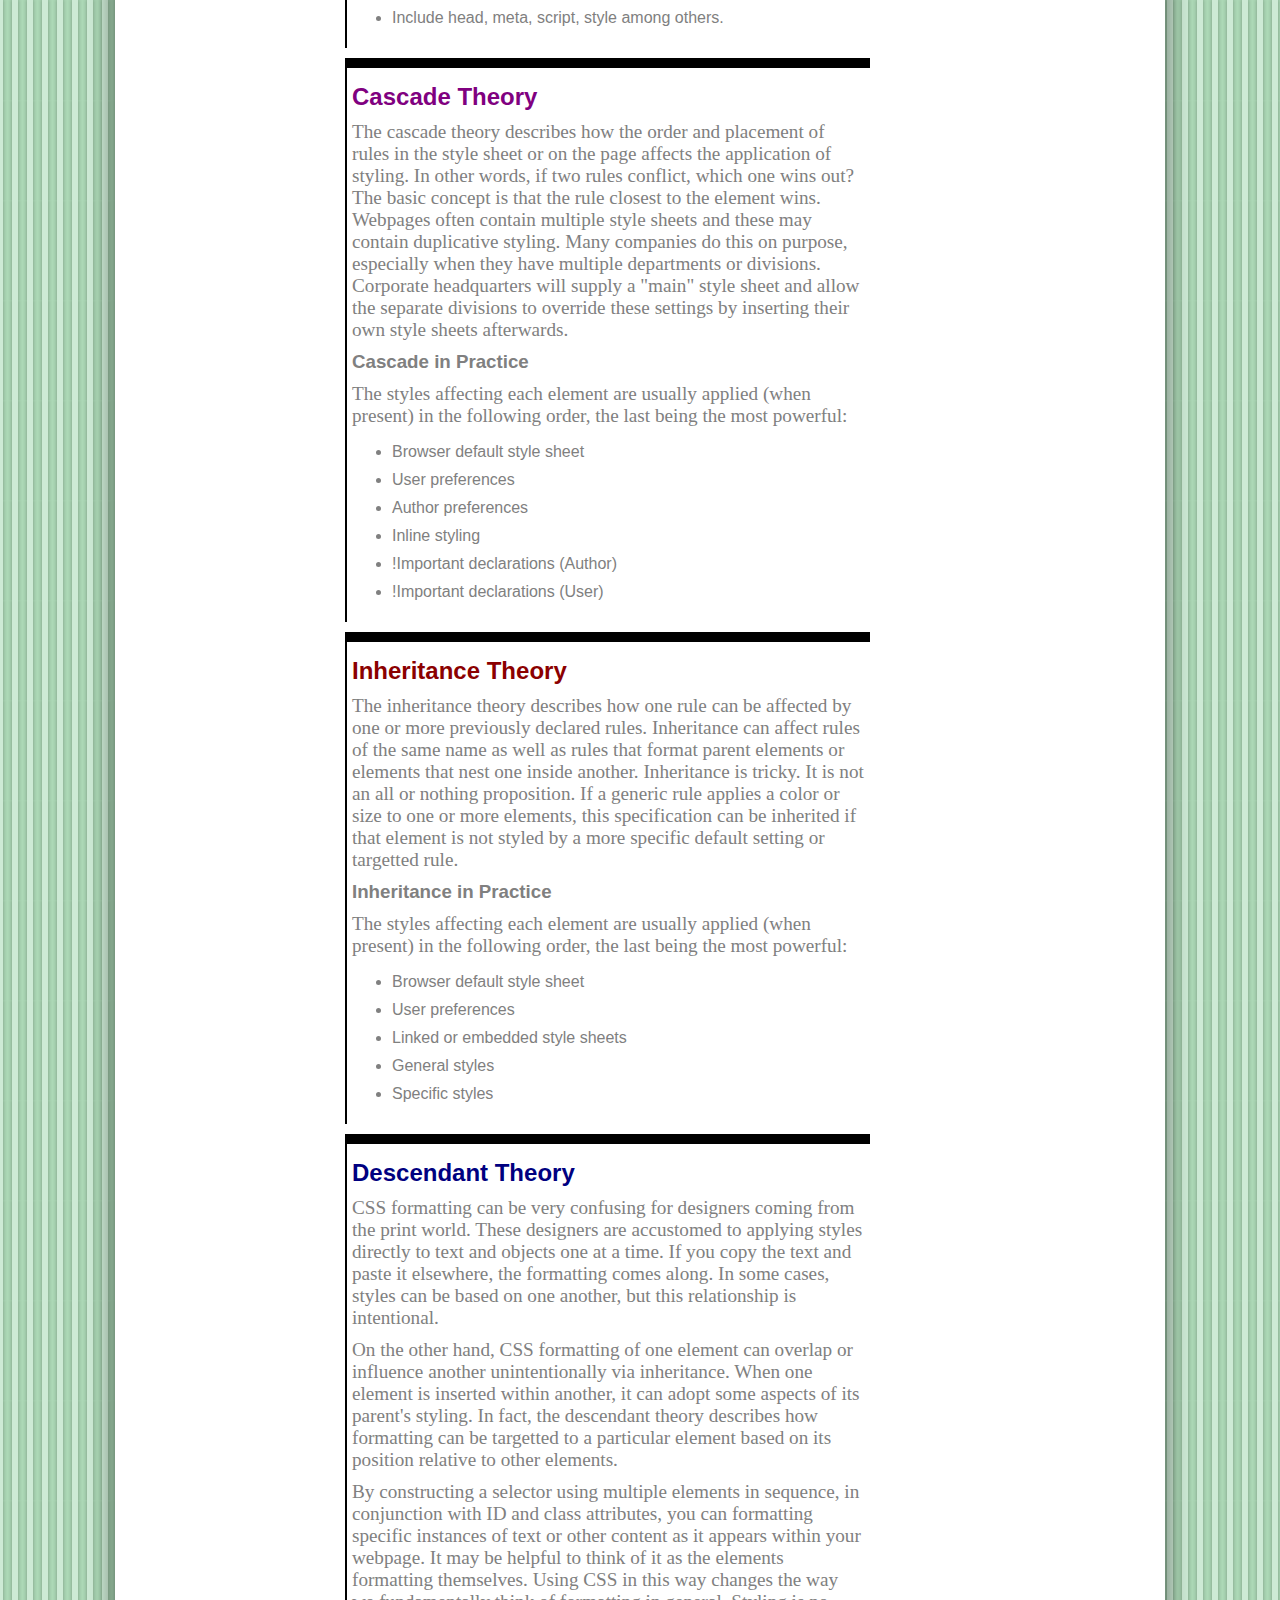
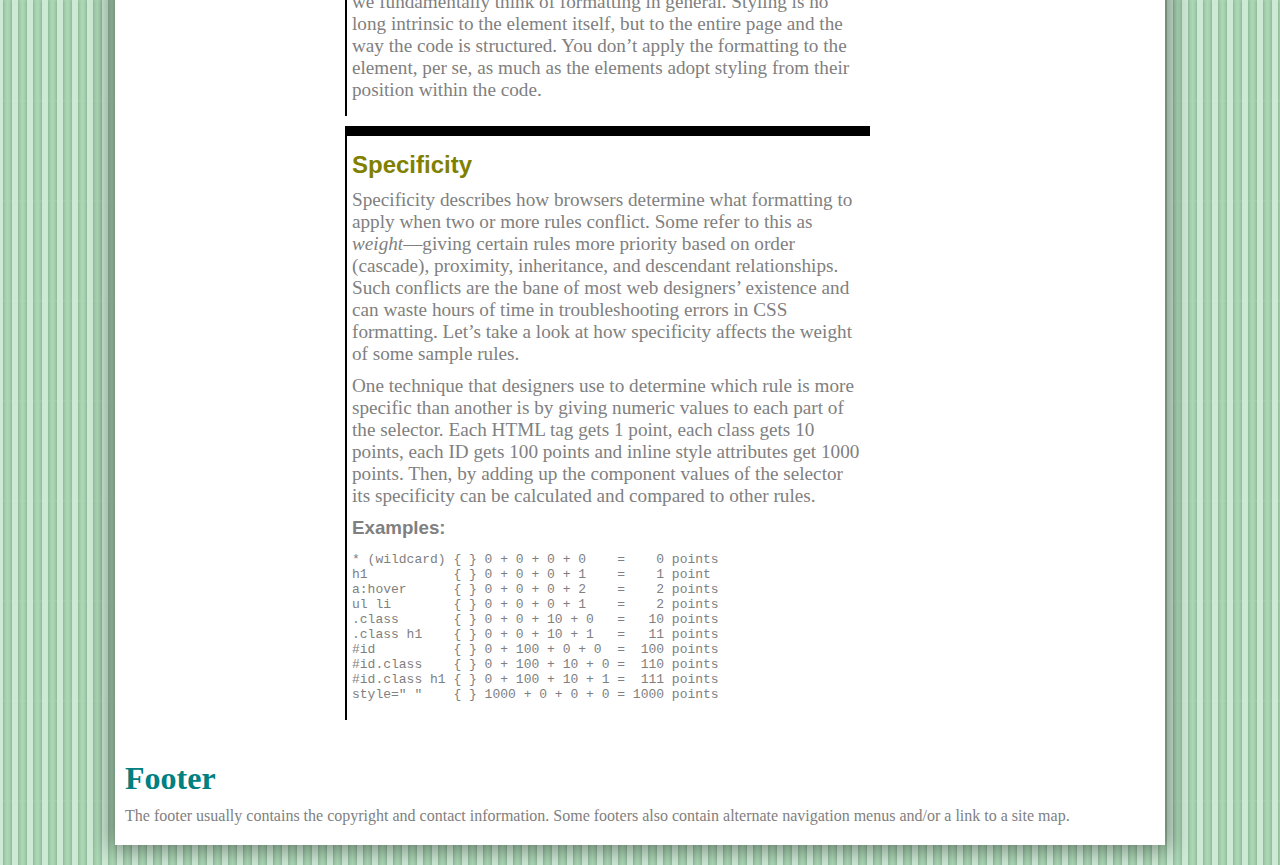
<file: Lessons/DWCC2017_Lesson_Files/lesson03/css_basics_finished.html>
<!doctype html>
<html>
<head>
<meta charset="UTF-8">
<title>CSS Basics</title>
<link href="linked.css" rel="stylesheet" type="text/css">
<style type="text/css">
.content h1 {
    color: red;
    font-size: 300%;
}
body { font-family: Arial; 	color: gray; font-size: 100%;
	background-image: url(images/stripes.png);
	background-color:#acd8b6; } 
p, h1, h2, h3, h4, h5, h6, li { margin: 10px 0px; } 
header { padding:30px; border-bottom:2px solid #000; text-align:center;  }
p { font-family: Garamond; } 
article p { font-size:120%; color:#darkblue; }
h1 { font-family: Tahoma; color: teal; }
#cascade h2 { color:green; }
#box_model h2 { color:orange; }
#cascade h2 { color:purple; }
#inheritance h2 { color:darkred; }
#descendant h2 { color:navy; }
#specificity h2 { color:olive; }
.sidebar1 { width:200px; }
article { width:50%; min-width: 400px; max-width:600px;  }
.sidebar2 { width: 16em; }
article section { 
	border-top:solid 10px #000;
	border-left:solid 2px #000;
	padding:inherit; 
	margin:10px 0px; 
	}
article, footer, header, section {
	background-color: #fff;
}
.sidebar1, article, .sidebar2 { 
	float:left; min-height:1000px; margin:5px; padding:5px;
}
footer { clear:both; padding:10px; }
.container {
	width: 1050px;
	background: #fff;
	margin: 20px auto;
	-webkit-box-shadow: 0px 0px 20px 5px rgba(0,0,0,0.40);
	box-shadow: 0px 0px 20px 5px rgba(0,0,0,0.40);
}  
header { 
	padding:30px; border-bottom:2px solid #000; 
}
</style>
<!--[if lt IE 9]>
<script src="http://html5shiv.googlecode.com/svn/trunk/html5.js"></script>
<![endif]-->
</head>

<body>
<div class="container">
<header>
<h1>Cascading Style Sheet Basics</h1>
</header>
<section class="sidebar1">
<nav>
    <ul>
      <li><a href="box_model">The Box Model</a></li>
      <li><a href="#cascade">Cascade Theory</a></li>
<li><a href="#inheritance">Inheritance Theory</a></li>
      <li><a href="#descendant">Descendant Theory</a></li>
      <li><a href="#specificity">Specificity</a></li>
    </ul>
</nav>
<aside>
<h1>Creating CSS Menus</h1>
<p>The above links demonstrate a basic navigational structure using an unordered list. Using CSS you can style the list any way you like. Use this as a starting point and modify the properties to produce your own unique look. </p>
<p>If you require fly-out menus, create your own using  a menu widget from Adobe's Exchange or a variety of other JavaScript or CSS solutions.</p>
</aside>
<!-- end .sidebar1 --></section>
<article class="content">
<h1 id="20_times">A CSS Primer</h1>
<p>Cascading Style Sheets were actually invented a long time ago when HTML was in it infancy. But it not well understood and other methods of formatting web content had already been popularized and were dominating the market. It took many years and several popular books to get CSS to be recognized as a superior method for formatting webpages.</p>
<p>To fully understand how CSS works, there are several concepts that you have to learn and practice until they become second nature.</p>
<section id="box_model">
<h2>The Box Model</h2>
<p>The first concept concerns what has come to be known as &quot;the box model&quot;. Browsers reads HTML code, interpret its structure and formatting, and then display the webpage. CSS does its work by stepping between HTML and the browser, redefining how each element should be rendered. It imposes an imaginary <em>box</em> around each element and then enables you to format almost every aspect of how that box and its contents are displayed.</p>
<p><img src="images/boxmodel.png" width="400" height="219" alt=""/></p>
<p>CSS permits you to specify fonts, line spacing, colors, borders, background shading and graphics, margins, and padding, among other things. In most instances these boxes are invisible, and although CSS gives you the ability to format them, it does not require you to do so.</p>
<p>CSS defines each HTML element  into one of three basic categories: Block, inline or hidden.</p>
<h3>Block elements by default:</h3>
<ul>
<li>Occupy the  full width of the screen or their parent element, unless an alternative width is specified.</li>
<li>Stack on top of other block elements, regardless of their width.</li>
<li>Dimensions are calculated by adding up width, height, padding, borders and margins.</li>
<li>Will expand vertically to the  height of its content, plus any padding.</li>
<li>Include  div, h1-h6, p, li, among others.</li>
</ul>
<h3>Inline elements by default:</h3>
<ul>
<li>Appear within the body of another element</li>
<li>Are only as wide as its content.</li>
<li>Do not honor width or height specifications.</li>
<li>Do honor left and right padding and margin specifications.</li>
<li>Do not honor  top and bottom padding or margin specifications.</li>
<li>Include  span, em, strong among others.</li>
</ul>
<h3>Hidden elements by default</h3>
<ul>
<li>Do not appear in the browser</li>
<li>Take up no space</li>
<li>Do not affect the flow or appearance of other elements</li>
<li>Include head, meta, script, style among others.</li>
</ul>
</section>
<section id="cascade">
<h2>Cascade Theory</h2>
<p>The cascade theory describes how the order and placement of rules in the style sheet or on the page affects the application of styling. In other words, if two rules conflict, which one wins out? The basic concept is that the rule closest to the element wins. Webpages often contain multiple style sheets and these may contain duplicative styling. Many companies do this on purpose, especially when they have multiple departments or divisions. Corporate headquarters will supply a &quot;main&quot; style sheet and allow the separate divisions to override these settings by inserting their own style sheets afterwards.</p>
<h3>Cascade in Practice</h3>
<p>The styles affecting each element are usually applied (when present) in the following order, the last being the most powerful:</p>
<ul>
<li>Browser default style sheet</li>
<li>User preferences</li>
<li>Author preferences</li>
<li>Inline styling</li>
<li>!Important declarations (Author)</li>
<li>!Important declarations (User)</li>
</ul>
</section>
<section id="inheritance">
<h2>Inheritance Theory</h2>
<p>The inheritance theory describes how one rule can be affected by one or more previously declared rules. Inheritance can affect rules of the same name as well as rules that format parent elements or elements that nest one inside another. Inheritance is tricky. It is not an all or nothing proposition. If a generic rule applies a color or size to one or more elements, this specification can be inherited if that element is not styled by a more specific default setting or targetted rule. </p>
<h3>Inheritance in Practice</h3>
<p>The styles affecting each element are usually applied (when present) in the following order, the last being the most powerful:</p>
<ul>
<li>Browser default style sheet</li>
<li>User preferences</li>
<li>Linked or embedded style sheets</li>
<li>General styles</li>
<li>Specific styles</li>
</ul>
</section>
<section id="descendant">
<h2>Descendant Theory</h2>
<p>CSS formatting can be very confusing for designers coming from the print world. These designers are accustomed to applying styles directly to text and objects one at a time. If you copy the text and paste it elsewhere, the formatting comes along. In some cases, styles can be based on one another, but this relationship is intentional. </p>
<p>On the other hand, CSS formatting of one element can overlap or influence another unintentionally via inheritance. When one element is inserted within another, it can adopt some aspects of its parent's styling. In fact, the descendant theory describes how formatting can be targetted to a particular element based on its position relative to other elements. </p>
<p>By constructing a selector using multiple elements in sequence, in conjunction with ID and class attributes, you can formatting specific instances of text or other content as it appears within your webpage. 
It may be helpful to think of it as  the elements formatting themselves. Using CSS in this way changes the way we fundamentally think of formatting in general. Styling is no long intrinsic to the element itself, but to the entire page and the way the code is structured. You don&rsquo;t apply the formatting to the element, per se, as much as the elements adopt styling from their position within the code. </p>
</section>
<section id="specificity">
<h2>Specificity</h2>
<p>Specificity describes how browsers determine what formatting to apply when two or more rules conflict. Some refer to this as <em>weight</em>—giving certain rules more priority based on order (cascade), proximity, inheritance, and descendant relationships. Such conflicts are the bane of most web designers&rsquo; existence and can waste hours of time in troubleshooting errors in CSS formatting. Let&rsquo;s take a look at how specificity affects the weight of some sample rules.</p>
<p>One technique that designers use to determine which rule is more specific than another is by giving numeric values to each part of the selector. Each HTML tag gets 1 point, each class gets 10 points,  each ID gets 100 points and inline style attributes get 1000 points. Then, by adding up the component values of the selector its specificity can be calculated and compared to other rules.</p>
<h3>Examples:</h3>
<pre>* (wildcard) { } 0 + 0 + 0 + 0    =    0 points
h1           { } 0 + 0 + 0 + 1    =    1 point
a:hover      { } 0 + 0 + 0 + 2    =    2 points
ul li        { } 0 + 0 + 0 + 1    =    2 points 
.class       { } 0 + 0 + 10 + 0   =   10 points
.class h1    { } 0 + 0 + 10 + 1   =   11 points
#id          { } 0 + 100 + 0 + 0  =  100 points
#id.class    { } 0 + 100 + 10 + 0 =  110 points
#id.class h1 { } 0 + 100 + 10 + 1 =  111 points
style=&quot; &quot;    { } 1000 + 0 + 0 + 0 = 1000 points</pre>
</section>
<!-- end .content -->
</article>
<section class="sidebar2">
<aside>
<h1>Browser Specific Prefixes</h1>
  <p>As we have to deal with the introduction and implementation of HTML5, we also have to deal with the introduction of version 3 of Cascading Style Sheets. The new version offers many improvements and exciting new features, but is still under development. The challenge to the modern web designer with CSS3 is how to take advantage of these new features today before the specifications  have been fully  implemented in all  browsers. It's really a hodge podge of support. Some properties already work natively, while other aspects are not finalized as the vendors  experiment and try to perfect them. Until it's fully supported, many of the new CSS properties require a vendor <em>prefix </em>to make the styling work in a specific browser. Over time, as the properties become standardized, the browser prefixes will be deprecated. Since this process is ongoing, we don't know when this will happen so it's recommended that you follow all vendor prefixed settings with the standard markup.</p>
<h2>Vendor prefixes</h2>
<ul>
<li>-ms- (Internet Explorer)</li>
<li>-moz- (Mozilla - Firefox)</li>
<li>-o- (Opera)</li>
<li>-webkit- (Chrome, Safari)</li>
</ul>
</aside>
</section>
<footer>
<h1>Footer</h1>
<p>The footer usually contains the copyright and contact information. Some footers also contain alternate navigation menus and/or a link to a site map.</p>
</footer>
  <!-- end .container --></div>
</body>
</html>
</file>
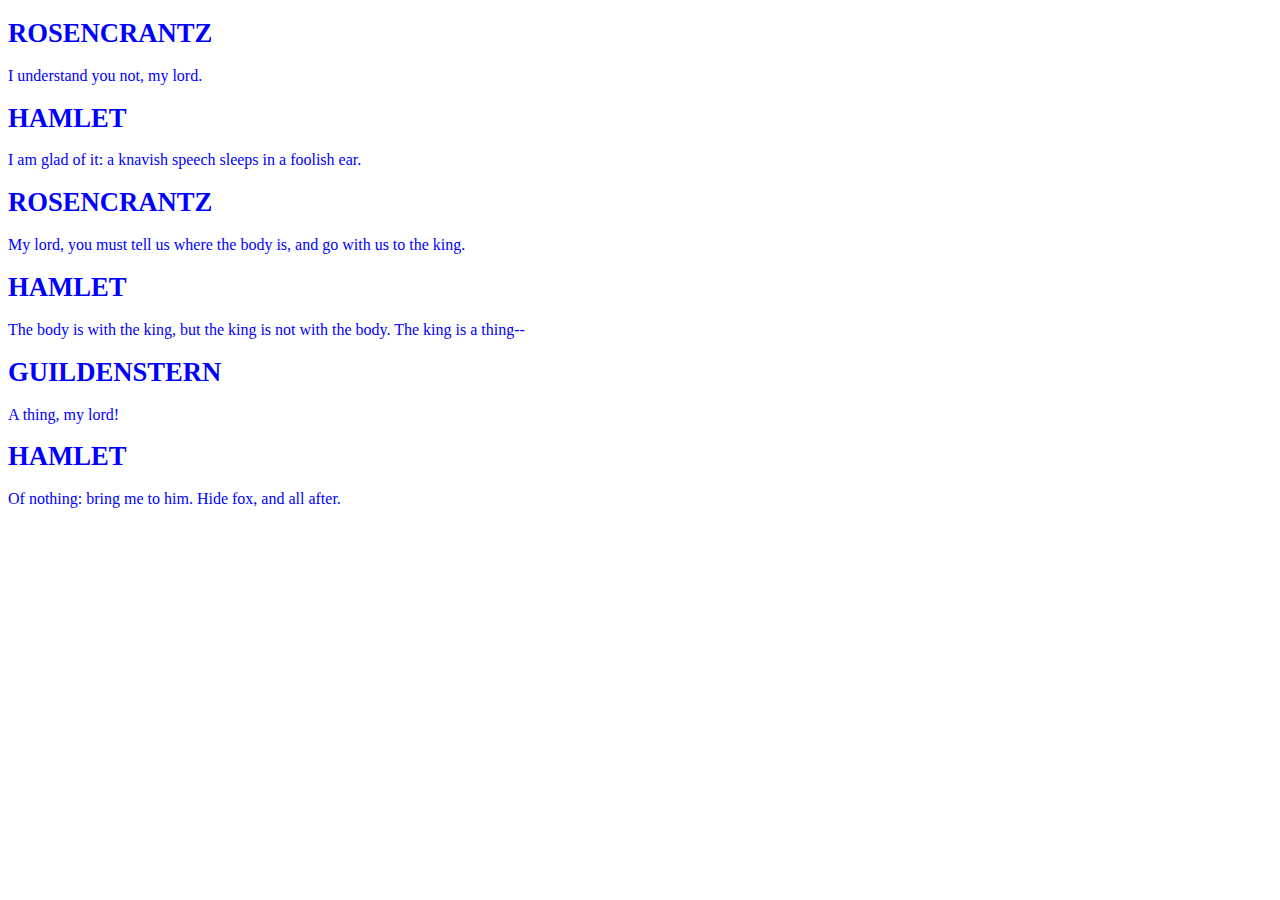
<file: Lessons/DWCC2017_Lesson_Files/lesson03/css_formatting.html>
<!DOCTYPE HTML>
<head>
<title>CSS-based Formatting</title>

<style type="text/css">
<!--
h1 { font-family: Verdana; 
	 font-size: 20pt; 
	 color: blue; }
p  { font-family: Verdana; 
	 font-size: 12pt; 
	 color: blue; }
-->
</style>
</head>

<body>
<h1>ROSENCRANTZ</h1>
<p>I understand you not, my lord.</p>
<h1>HAMLET</h1>
<p>I am glad of it: a knavish speech sleeps in a foolish ear.</p>
<h1>ROSENCRANTZ</h1>
<p>My lord, you must tell us where the body is, and go with us to the king.</p>
<h1>HAMLET</h1>
<p>The body is with the king, but the king is not with  the body. The king is a thing--</p>
<h1>GUILDENSTERN</h1>
<p>A thing, my lord!</p>
<h1>HAMLET</h1>
<p>Of nothing: bring me to him. Hide fox, and all after.</p></body>
</html>
</file>
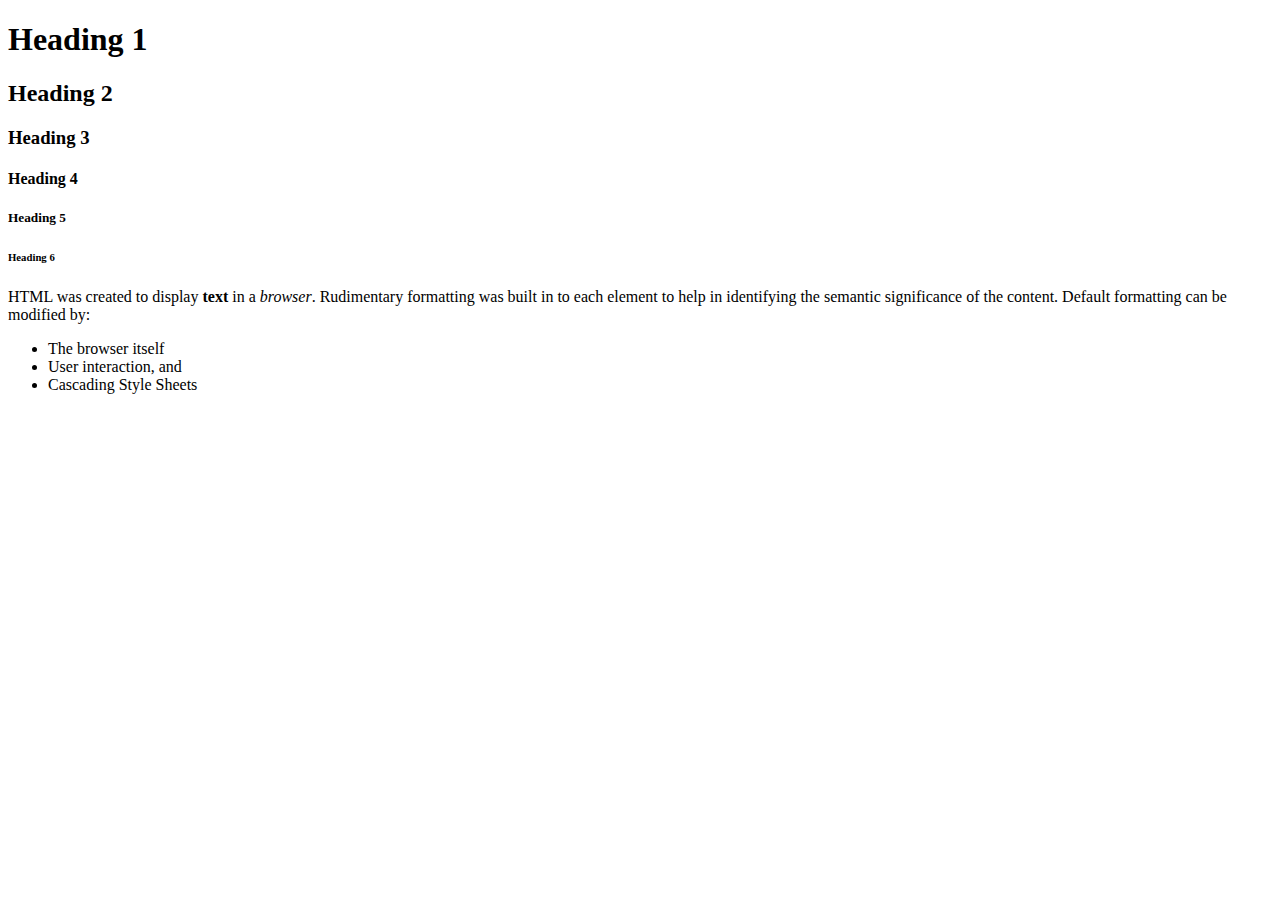
<file: Lessons/DWCC2017_Lesson_Files/lesson03/html_defaults.html>
<!DOCTYPE HTML>
<html>
<head>
<title>HTML Default Styling (CSS)</title>
</head>
<body>

<h1>Heading 1</h1>
<h2>Heading 2</h2>
<h3>Heading 3</h3>
<h4>Heading 4</h4>
<h5>Heading 5</h5>
<h6>Heading 6</h6>

<p>HTML was created to display <strong>text</strong> in a <em>browser</em>. Rudimentary formatting was built in to each element to help in identifying the semantic significance of the content. Default formatting can be modified by:</p>

<ul>
  <li>The browser itself</li>
  <li>User interaction, and </li>
  <li>Cascading Style Sheets</li>
</ul>

</body>

</html>
</file>
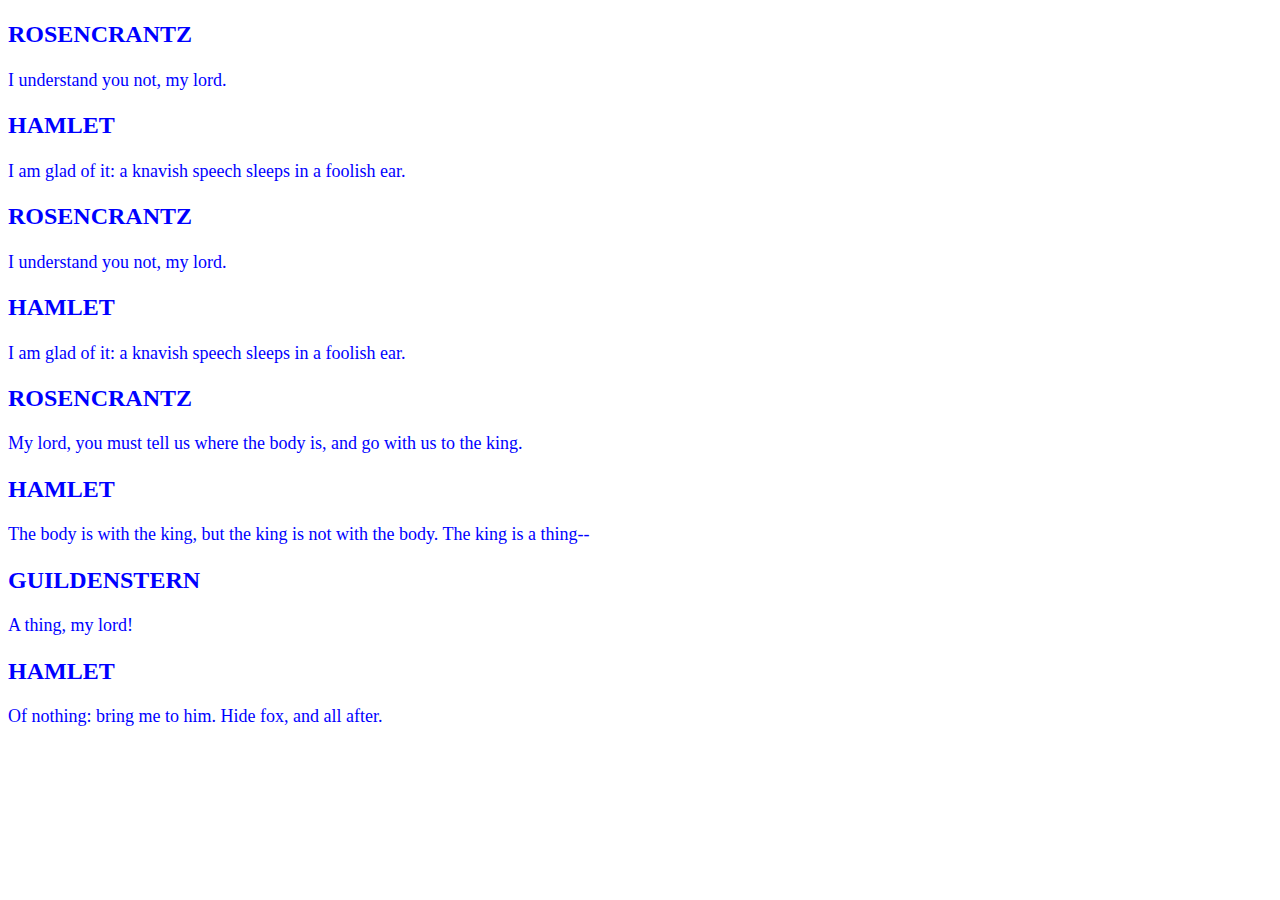
<file: Lessons/DWCC2017_Lesson_Files/lesson03/html_formatting.html>
<!DOCTYPE html PUBLIC "-//W3C//DTD XHTML 1.0 Transitional//EN" "http://www.w3.org/TR/xhtml1/DTD/xhtml1-transitional.dtd">
<html xmlns="http://www.w3.org/1999/xhtml">
<head>
<meta http-equiv="Content-Type" content="text/html; charset=UTF-8" />
<title>HTML Legacy Formatting</title>
</head>

<body>

<h1><font face="Verdana" size="5" color="blue">ROSENCRANTZ</font></h1>
<p> <font face="Verdana" size="4" color="blue">I understand you not, my lord.</font></p>
<h1><font face="Verdana" size="5" color="blue">HAMLET</font></h1>
<p> <font face="Verdana" size="4" color="blue">I am glad of it: a knavish speech sleeps in a  foolish ear.</font></p>
<h1><font face="Verdana" size="5" color="blue">ROSENCRANTZ</font></h1>
<p> <font face="Verdana" size="4" color="blue">I understand you not, my lord.</font></p>
<h1><font face="Verdana" size="5" color="blue">HAMLET</font></h1>
<p> <font face="Verdana" size="4" color="blue">I am glad of it: a knavish speech sleeps in a foolish ear.</font></p>
<h1><font face="Verdana" size="5" color="blue">ROSENCRANTZ</font></h1>
<p> <font face="Verdana" size="4" color="blue">My lord, you must tell us where the body is, and go with us to the king.</font></p>
<h1><font face="Verdana" size="5" color="blue">HAMLET</font></h1>
<p> <font face="Verdana" size="4" color="blue">The body is with the king, but the king is not with  the body. The king is a thing--</font></p>
<h1><font face="Verdana" size="5" color="blue">GUILDENSTERN</font></h1>
<p> <font face="Verdana" size="4" color="blue">A thing, my lord!</font></p>
<h1><font face="Verdana" size="5" color="blue">HAMLET</font></h1>
<p> <font face="Verdana" size="4" color="blue">Of nothing: bring me to him. Hide fox, and all after.</font></p>
</body>
</html>
</file>
<file: Lessons/DWCC2017_Lesson_Files/lesson01/green_styles.css>
@charset "UTF-8";

.row .navbar-default   {
	background-color: #069;
	background-image: -webkit-linear-gradient(270deg,rgba(0,102,153,1.00) 0%,rgba(0,136,170,1.00) 100%);
	background-image: linear-gradient(180deg,rgba(0,102,153,1.00) 0%,rgba(0,136,170,1.00) 100%);
}
.row .nav.navbar-nav>li>a:link     , .row .nav.navbar-nav>li>a:visited{
	border-top: solid 1px #0AE;
	border-right: solid 1px #037;
	border-bottom: solid 1px #037;
	border-left: solid 1px #0AE;
	color: #FFC;
}
.row .nav.navbar-nav li a:hover {
	background-image: -webkit-linear-gradient(90deg,rgba(0,102,153,1.00) 0%,rgba(0,136,170,1.00) 100%);
	background-image: linear-gradient(0deg,rgba(0,102,153,1.00) 0%,rgba(0,136,170,1.00) 100%);
	color: #FFF;
}
.row .nav.navbar-nav {
	margin: 0px auto;
	width: 715px;
	float: none;
}
.row .navbar {
	margin: 0px;
}
header.row h2 {
	color: #0f0;
	font-family: Impact, Haettenschweiler, "Franklin Gothic Bold", "Arial Black", sans-serif;
	background-position: px 0%;
	font-size: 350%;
	text-align: center;
	text-shadow: 0px 5px 5px rgba(0,0,0,0.40);
}
.logowhite {
	color: #FFF;
}
header.row p {
	font-family: "Lucida Grande", "Lucida Sans Unicode", "Lucida Sans", "DejaVu Sans", Verdana, sans-serif;
	font-weight: bold;
	text-align: center;
	text-shadow: 0px 3px 5px rgba(0,0,0,0.50);
	letter-spacing: 0.5em;
	color: #FFF;
}
header.row {
	padding-top: 20px;
	padding-right: 0px;
	padding-left: 0px;
	padding-bottom: 20px;
	background-image: url(images/fern.png) , url(images/stripe.png);
	background-repeat: no-repeat, repeat-x;
	background-size: auto 81%, auto auto;
	background-position: 47% center, left top;
	background-color: #090;
	border-top: 5px solid #FD5;
	border-bottom: 5px solid #FD5;
	margin-top: 52px;
}
main.row aside blockquote {
	padding: 0px;
	margin: 0px 0px 20px 0px;
	border: none;
	font-size: 100%;
}
main.row aside blockquote p {
	padding: 0px 5px;
	margin: 0px 0px 5px 0px;
	text-align: -0.5em;
	text-indent: -.5em;
}
main.row aside blockquote cite {
	padding: 0px 10px;
	display: block;
	font-style: italic;
	text-align: right;
}
main.row aside {
	border-top: solid 5px #069;
	margin: 1em 0px;
	padding: 1em 0px;
	border-bottom: solid 3px #069;
	font-size: 95%;
}
.sidebar2 {
	padding: 0px 10px;
	background-color: #CFC;
}
.sidebar2 h2 {
	margin-top: 10px;
	padding: 0px 10px;
	margin-bottom: 5px;
	font-size: 130%;
	line-height: 1.4em;
}
.sidebar2 p {
	padding: 0px 10px;
	margin-bottom: 5px;
	line-height: 1.3em;
}
footer {
	padding: 1em 0px;
	background-color: #090;
	color: #FFC;
	background-image: -webkit-linear-gradient(270deg,rgba(0,204,0,1.00) 0%,rgba(0,102,0,1.00) 100%);
	background-image: linear-gradient(180deg,rgba(0,204,0,1.00) 0%,rgba(0,102,0,1.00) 100%);
}
body {
	font-weight: 400;
	font-family: source-sans-pro, "Trebuchet MS", Verdana, Arial, Helvetica, sans-serif;
	font-size: 14px;
}
main.row article h1 {
	font-family: patua-one;
	font-weight: 400;
	margin-top: 0px;
	margin-bottom: 15px;
	font-size: 300%;
	line-height: 1em;
}
.sidebar2 section figure img {
    margin: 0px auto;
    display: block;
}
.sidebar2 section figure figcaption {
    margin: 5px 10px 15px 10px;
}
section h2 {
	margin-top: 15px;
	margin-bottom: 5px;
	color: #090;
	font-size: 170%;
	font-weight: bold;
}
.profile {
	margin: 0p 25px 15px 25px;
	padding-left: 10px;
	border-left: solid 2px #CADAAF;
	border-bottom: solid 10px #CADAAF;
}
section table {
	font-family: "Arial Narrow", Arial, Verdana, sans-serif;
	font-size: 90%;
	width: 95%;
	border-bottom: 3px solid #060;
}
section td, section th {
	padding: 4px;
	text-align: left;
	border-top: solid 1px #090;
}
section th {
	color: #FFC;
	text-align: center;
	border-bottom: solid 6px #060;
	background-color: #090;
}
section .date {
	width: 6em;
}
section .class {
	width: 10em;
}
section .event {
}
section .description {
}
section .location {
}
section .cost {
	width: 4em;
	text-align: center;
}
section .length {
	width: 4em;
	text-align: center;
}
section .day {
	width: 4em;
	text-align: center;
}
table caption {
	margin-top: 20px;
	padding-bottom: 10px;
	color: #090;
	font-size: 160%;
	font-weight: bold;
	line-height: 1.2em;
	text-align: center;
}
.flt_rgt {
	float: right;
	margin-left: 10px;
}
.flt_lft {
	float: left;
	margin-right: 10px;
}
header h2 a:link, header h2 a:visited {
	color: inherit;
	text-decoration: none;
}
.ctr {
	text-align: center;
	margin-top: 15px;
}
.dropdown .dropdown-toggle {
}
#top .dropdown-menu > li > a {
	padding: 10px;
	color: #ffc;
	text-align: center;
	background-color: #08A;
	border-top: solid 1px #09E;
	border-bottom: solid 1px #069;
}
#top .dropdown-menu {
	padding: 0px;
}
#top .open > a, #top .open > a:visited {
	background-color: #069;
}
article table h3 {
	margin-top: 0px;
	margin-bottom: 5px;
	font-size: 130%;
	font-family: "Arial Narrow", Verdana, "Trebechet MS", sans-serif;
}
table h3 a:link, table h3 a:visited {
	color: #090;
	font-weight: bold;
}
section .panel-default > .panel-heading {
	background-color: #090;
	background-image: -webkit-linear-gradient(270deg,rgba(0,204,0,1.00) 0%,rgba(0,102,0,1.00) 100%);
	background-image: linear-gradient(180deg,rgba(0,204,0,1.00) 0%,rgba(0,102,0,1.00) 100%);
	color: #FFC;
}
section .panel-default > .panel-heading:hover  {
	background-color: #090;
	background-image: -webkit-linear-gradient(90deg,rgba(0,204,0,1.00) 0%,rgba(0,102,0,1.00) 100%);
	background-image: linear-gradient(0deg,rgba(0,204,0,1.00) 0%,rgba(0,102,0,1.00) 100%);
	color: #FFF;
}
section #accordion1 {
	border-radius: 5px;
	border: solid 1px #060;
}
.panel-title a:hover, .panel-title a:focus {
	text-decoration: none;
}
section .panel-body {
	background-color: #CFC;
}
.green {
	color: #090;
	font-weight: bold;
}

@media (max-width: 426px){
header.row p {
    letter-spacing: .1em;
}
header.row {
    padding: 10px 0px;
    background-size: 75% auto, auto auto;
    font-size: 90%;
}
main.row article h1 {
    padding-top: 15px;
    font-size: 185%;
    line-height: 1.1em;
    text-align: center;
}
main.row article h2 {
    font-size: 150%;
    line-height: 1.1em;
}
.profile {
	margin-top: 5px;
	margin-right: 0px;
	margin-left: 5px;
	margin-bottom: 0px;
	padding-top: 5px;
	padding-right: 0px;
	padding-left: 0px;
	padding-bottom: 5px;
	border-top: solid 10px #CADAAF;
	border-bottom: solid 10px #CADAAF;
	border-left-style: none;
}
section td, section th {
	display: block;
}
section table {
	margin-left: auto;
	margin-right: auto;
}
section th {
	margin: 0;
	padding: 0;
	height: 0;
	border: none;
	font-size: 10px;
	overflow: hidden;
}
td.date:before {
	content: "Date: ";
}
td.event:before {
	content: "Event: ";
}
td.location:before {
	content: "Location: ";
}
td.cost:before {
	content: "Cost: ";
}
td.class:before {
	content: "Class: ";
}
td.description:before {
	content: "Description: ";
}
td.day:before {
	content: "Day: ";
}
td.length:before {
	content: "Length: ";
}
section .date, section .event, section .location, section .cost,section .class, section .description, section .length,section .day {
	width: 100%;
	padding-left: 30%;
	position: relative;
	text-align: left;
	}
td:before {
	width: 25%;
	display: block;
	padding-right: 10px;
	position: absolute;
	top: 6px;
	left: 1em;
	color: #060;
	font-weight: bold;
	white-space: nowrap;
}
section tr {
	border-bottom: solid 2px #060;
}
section tr:nth-of-type(even) {
	background-color: #D4EAD4;
}
.flt_lft, .flt_rgt {
	max-width: 95%;
	margin: 0px auto;
	display: block;
	float: none;
}
table .hide_ad {
	display: none;
}
object#EdgeID {
}

}
.hide_ad {
}
.embed-responsive-custom {
	padding-bottom: 41.666666%;
}
</file>
<file: Lessons/DWCC2017_Lesson_Files/lesson03/linked.css>
@charset "UTF-8";
</file>
